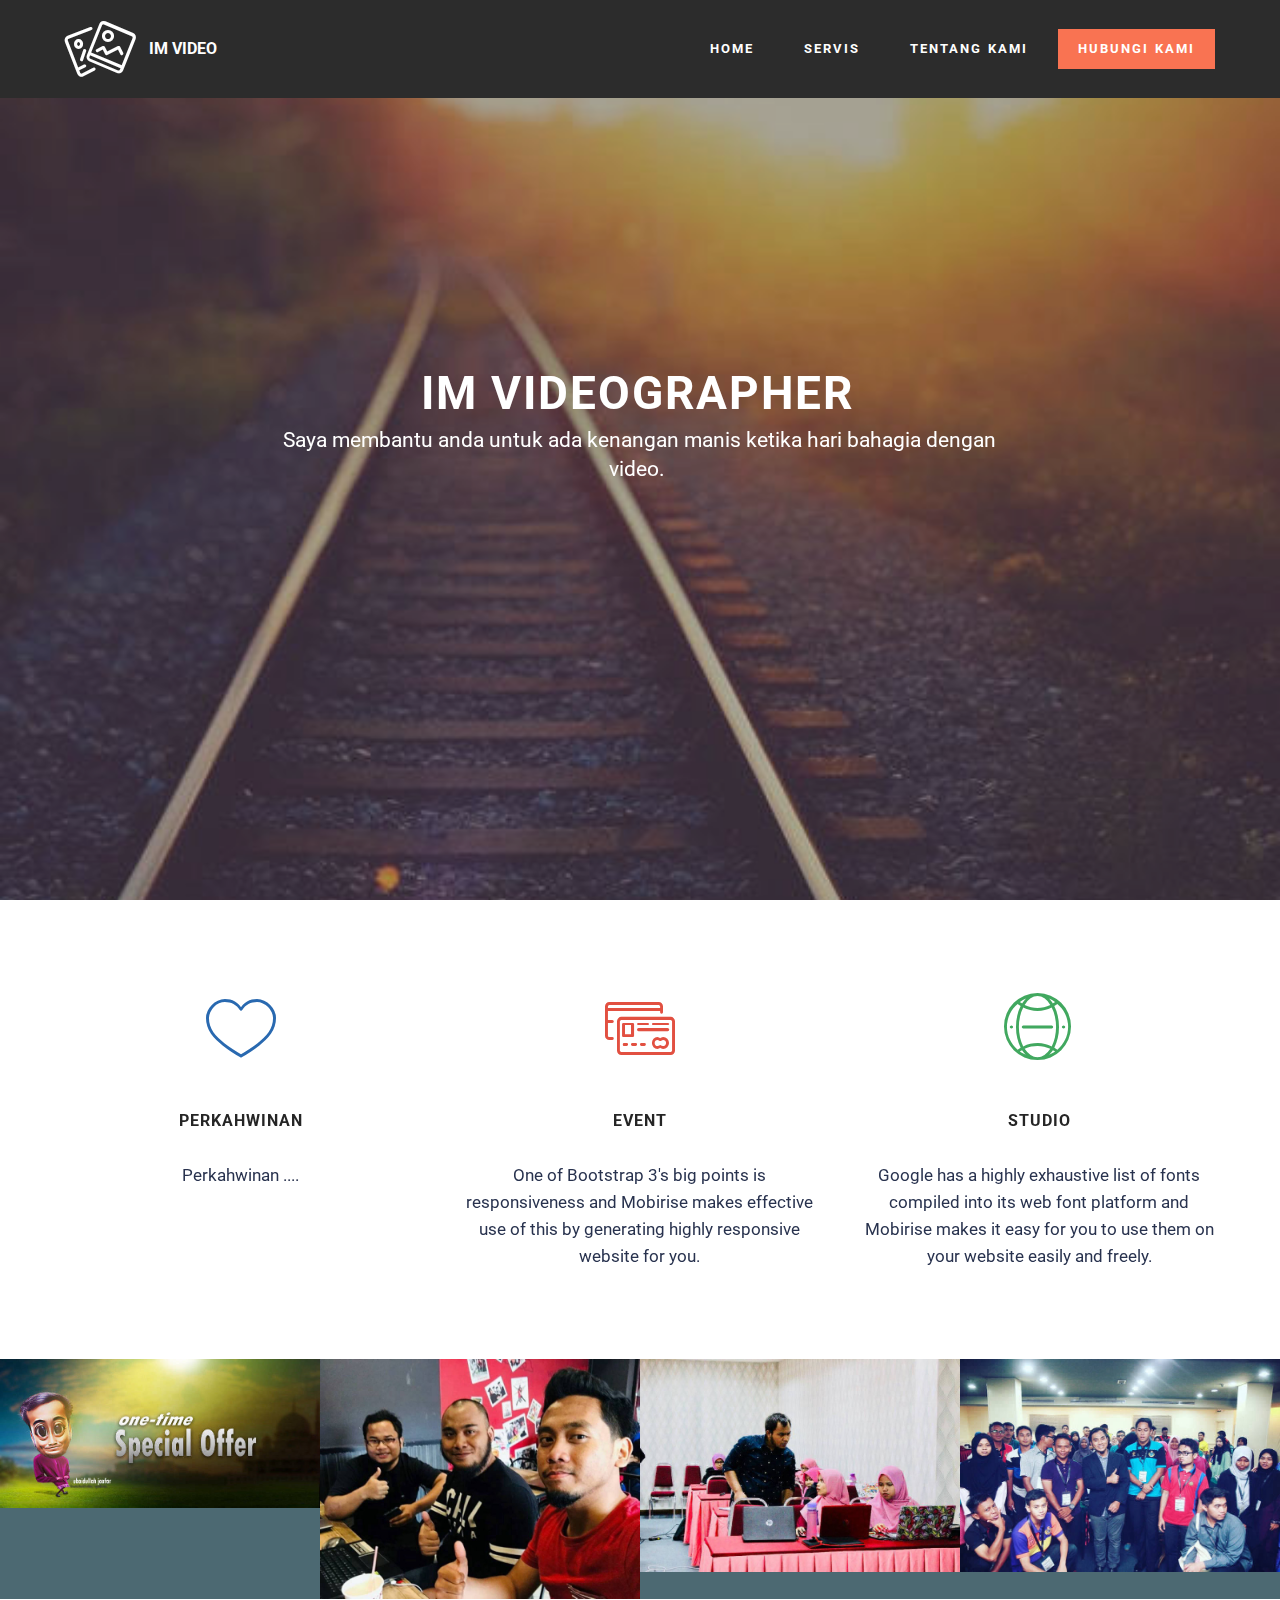
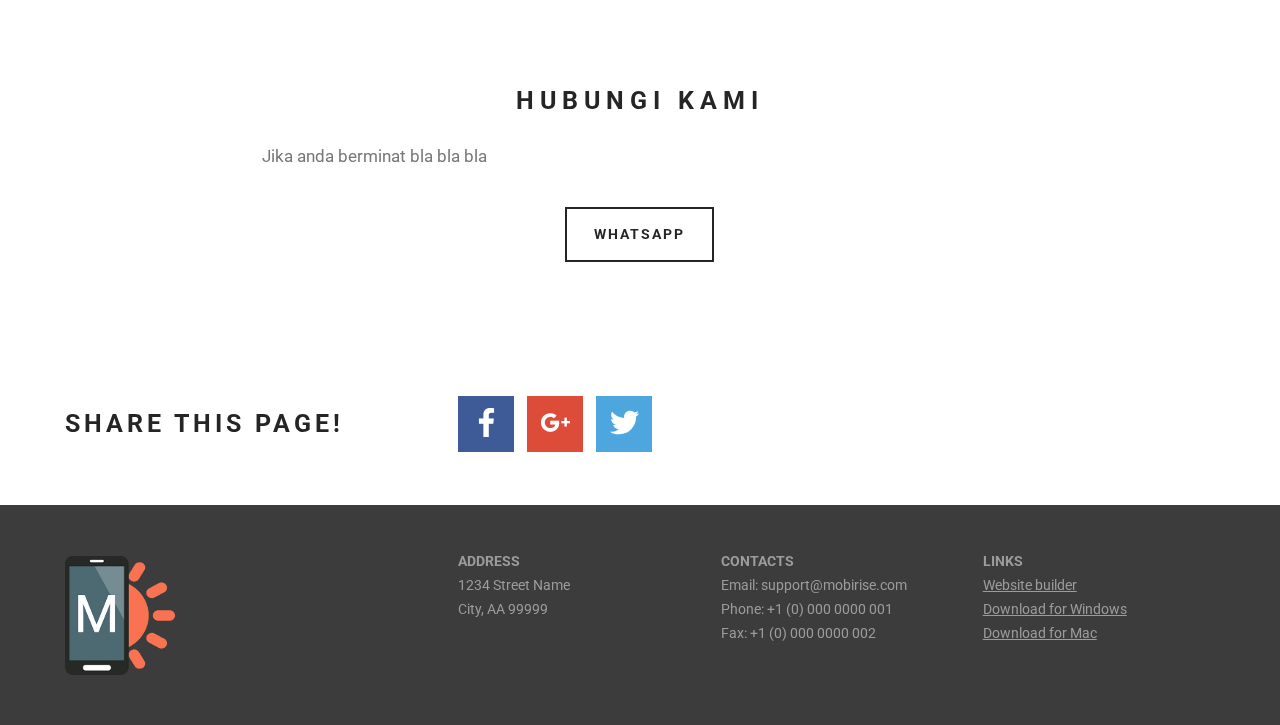
<file: index.html>
<!DOCTYPE html>
<html >
<head>
  <!-- Site made with Mobirise Website Builder v4.7.2, https://mobirise.com -->
  <meta charset="UTF-8">
  <meta http-equiv="X-UA-Compatible" content="IE=edge">
  <meta name="generator" content="Mobirise v4.7.2, mobirise.com">
  <meta name="viewport" content="width=device-width, initial-scale=1, minimum-scale=1">
  <link rel="shortcut icon" href="assets/images/mbr-favicon.png" type="image/x-icon">
  <meta name="description" content="">
  <title>Home</title>
  <link rel="stylesheet" href="assets/web/assets/mobirise-icons/mobirise-icons.css">
  <link rel="stylesheet" href="https://fonts.googleapis.com/css?family=Roboto:700,400&subset=cyrillic,latin,greek,vietnamese">
  <link rel="stylesheet" href="assets/bootstrap/css/bootstrap.min.css">
  <link rel="stylesheet" href="assets/animate.css/animate.min.css">
  <link rel="stylesheet" href="assets/socicon/css/socicon.min.css">
  <link rel="stylesheet" href="assets/mobirise/css/style.css">
  <link rel="stylesheet" href="assets/mobirise-slider/style.css">
  <link rel="stylesheet" href="assets/mobirise-gallery/style.css">
  <link rel="stylesheet" href="assets/mobirise/css/mbr-additional.css" type="text/css">
  
  
  
</head>
<body>
  <section class="mbr-navbar mbr-navbar--freeze mbr-navbar--absolute mbr-navbar--sticky mbr-navbar--auto-collapse" id="ext_menu-0" data-rv-view="0">
    <div class="mbr-navbar__section mbr-section">
        <div class="mbr-section__container container">
            <div class="mbr-navbar__container">
                <div class="mbr-navbar__column mbr-navbar__column--s mbr-navbar__brand">
                    <span class="mbr-navbar__brand-link mbr-brand mbr-brand--inline">
                        <span class="mbr-brand__logo"><a href="index.html" class="mbri-image-gallery mbr-iconfont mbr-iconfont-menu"></a></span>
                        <span class="mbr-brand__name"><a class="mbr-brand__name text-white" href="https://mobirise.com">IM VIDEO</a></span>
                    </span>
                </div>
                <div class="mbr-navbar__hamburger mbr-hamburger"><span class="mbr-hamburger__line"></span></div>
                <div class="mbr-navbar__column mbr-navbar__menu">
                    <nav class="mbr-navbar__menu-box mbr-navbar__menu-box--inline-right">
                        <div class="mbr-navbar__column">
                            <ul class="mbr-navbar__items mbr-navbar__items--right float-left mbr-buttons mbr-buttons--freeze mbr-buttons--right btn-decorator mbr-buttons--active"><li class="mbr-navbar__item"><a class="mbr-buttons__link btn text-white" href="index.html">HOME</a></li><li class="mbr-navbar__item"><a class="mbr-buttons__link btn text-white" href="servis.html">SERVIS</a></li><li class="mbr-navbar__item"><a class="mbr-buttons__link btn text-white" href="Tentangkami.html">TENTANG KAMI</a></li> </ul>                            
                            <ul class="mbr-navbar__items mbr-navbar__items--right mbr-buttons mbr-buttons--freeze mbr-buttons--right btn-inverse mbr-buttons--active"><li class="mbr-navbar__item"><a class="mbr-buttons__btn btn btn-danger" href="https://api.whatsapp.com/send?phone=60137643391&text=">HUBUNGI KAMI</a></li></ul>
                        </div>
                    </nav>
                </div>
            </div>
        </div>
    </div>
</section>

<section class="engine"><a href="https://mobirise.me/b">how to create a site</a></section><section class="mbr-box mbr-section mbr-section--relative mbr-section--fixed-size mbr-section--full-height mbr-section--bg-adapted mbr-parallax-background mbr-after-navbar" id="header4-1" data-rv-view="2" style="background-image: url(assets/images/mbr-608x1080.jpg);">
    <div class="mbr-box__magnet mbr-box__magnet--sm-padding mbr-box__magnet--center-center">
        <div class="mbr-overlay" style="opacity: 0.3; background-color: rgb(34, 34, 34);"></div>
        <div class="mbr-box__container mbr-section__container container">
            <div class="mbr-box mbr-box--stretched"><div class="mbr-box__magnet mbr-box__magnet--center-center">
                <div class="row"><div class=" col-sm-8 col-sm-offset-2">
                    <div class="mbr-hero animated fadeInUp">
                        <h1 class="mbr-hero__text">IM VIDEOGRAPHER</h1>
                        <p class="mbr-hero__subtext">Saya membantu anda untuk ada kenangan manis ketika hari bahagia dengan video.&nbsp;</p>
                    </div>
                    
                </div></div>
            </div></div>
        </div>
        
    </div>
</section>

<section class="mbr-section mbr-section--relative mbr-section--fixed-size" id="features1-2" data-rv-view="5" style="background-color: rgb(255, 255, 255);">
    
    
    <div class="mbr-section__container container mbr-section__container--std-top-padding" style="padding-top: 93px;">
        <div class="mbr-section__row row">
            <div class="mbr-section__col col-xs-12 col-sm-4">
                <div class="mbr-section__container mbr-section__container--center mbr-section__container--middle">
                    <figure class="mbr-figure"><span class="mbri-hearth mbr-iconfont mbr-iconfont-features1" style="font-size: 70px; color: rgb(41, 105, 176);"></span></figure>
                </div>
                <div class="mbr-section__container mbr-section__container--middle">
                    <div class="mbr-header mbr-header--reduce mbr-header--center mbr-header--wysiwyg">
                        <h3 class="mbr-header__text">PERKAHWINAN</h3>
                    </div>
                </div>
                <div class="mbr-section__container mbr-section__container--last" style="padding-bottom: 93px;">
                    <div class="mbr-article mbr-article--wysiwyg">
                        <p>Perkahwinan ....</p>
                    </div>
                </div>
                
            </div>
            <div class="mbr-section__col col-xs-12 col-sm-4">
                <div class="mbr-section__container mbr-section__container--center mbr-section__container--middle">
                    <figure class="mbr-figure"><span class="mbri-credit-card mbr-iconfont mbr-iconfont-features1" style="font-size: 70px; color: rgb(226, 80, 65);"></span></figure>
                </div>
                <div class="mbr-section__container mbr-section__container--middle">
                    <div class="mbr-header mbr-header--reduce mbr-header--center mbr-header--wysiwyg">
                        <h3 class="mbr-header__text">EVENT</h3>
                    </div>
                </div>
                <div class="mbr-section__container mbr-section__container--last" style="padding-bottom: 93px;">
                    <div class="mbr-article mbr-article--wysiwyg">
                        <p>One of Bootstrap 3's big points is responsiveness and Mobirise makes effective use of this by generating highly responsive website for you.</p>
                    </div>
                </div>
                
            </div>
            
            <div class="mbr-section__col col-xs-12 col-sm-4">
                <div class="mbr-section__container mbr-section__container--center mbr-section__container--middle">
                    <figure class="mbr-figure"><span class="mbri-globe-2 mbr-iconfont mbr-iconfont-features1" style="font-size: 70px; color: rgb(65, 168, 95);"></span></figure>
                </div>
                <div class="mbr-section__container mbr-section__container--middle">
                    <div class="mbr-header mbr-header--reduce mbr-header--center mbr-header--wysiwyg">
                        <h3 class="mbr-header__text">STUDIO</h3>
                    </div>
                </div>
                <div class="mbr-section__container mbr-section__container--last" style="padding-bottom: 93px;">
                    <div class="mbr-article mbr-article--wysiwyg">
                        <p>Google has a highly exhaustive list of fonts compiled into its web font platform and Mobirise makes it easy for you to use them on your website easily and freely.</p>
                    </div>
                </div>
                
            </div>
            
            
            
            
            
        </div>
    </div>
</section>

<section class="mbr-gallery mbr-section mbr-section--no-padding" id="gallery1-3" data-rv-view="8" style="background-color: rgb(76, 105, 114);">
    <!-- Gallery -->
    <div class=" mbr-gallery-layout-default">
        <div>
            <div class="row mbr-gallery-row no-gutter">

                <div class="col-lg-3 col-md-4 col-sm-6 col-xs-12 mbr-gallery-item">

                     

                    <a href="#lb-gallery1-3" data-slide-to="0" data-toggle="modal">
                        <img src="assets/images/4-mastercollectiongold-1502342551-799x372-799x372.jpg" alt="">
                        <span class="icon glyphicon glyphicon-zoom-in"></span>
                    </a>
                </div><div class="col-lg-3 col-md-4 col-sm-6 col-xs-12 mbr-gallery-item">

                     

                    <a href="#lb-gallery1-3" data-slide-to="1" data-toggle="modal">
                        <img src="assets/images/26112385-1536754246380187-4766100191947734934-n-960x720-800x600.jpg" alt="">
                        <span class="icon glyphicon glyphicon-zoom-in"></span>
                    </a>
                </div><div class="col-lg-3 col-md-4 col-sm-6 col-xs-12 mbr-gallery-item">

                     

                    <a href="#lb-gallery1-3" data-slide-to="2" data-toggle="modal">
                        <img src="assets/images/30715054-1624017107633632-7643518969823270002-n-960x640-800x533.jpg" alt="">
                        <span class="icon glyphicon glyphicon-zoom-in"></span>
                    </a>
                </div><div class="col-lg-3 col-md-4 col-sm-6 col-xs-12 mbr-gallery-item">

                     

                    <a href="#lb-gallery1-3" data-slide-to="3" data-toggle="modal">
                        <img src="assets/images/82b1b-13096309-10206190584429766-7923531878090609202-n-736x491-736x491.jpg" alt="">
                        <span class="icon glyphicon glyphicon-zoom-in"></span>
                    </a>
                </div>
            </div>
        </div>
        <div class="clearfix"></div>
    </div>

    <!-- Lightbox -->
    <div data-app-prevent-settings="" class="mbr-slider modal fade carousel slide" tabindex="-1" data-keyboard="true" data-interval="false" id="lb-gallery1-3">
        <div class="modal-dialog">
            <div class="modal-content">
                <div class="modal-body">
                    <ol class="carousel-indicators">
                        <li data-app-prevent-settings="" data-target="#lb-gallery1-3" data-slide-to="0"></li><li data-app-prevent-settings="" data-target="#lb-gallery1-3" data-slide-to="1"></li><li data-app-prevent-settings="" data-target="#lb-gallery1-3" data-slide-to="2"></li><li data-app-prevent-settings="" data-target="#lb-gallery1-3" class=" active" data-slide-to="3"></li>
                    </ol>
                    <div class="carousel-inner">
                        <div class="item">
                            <img src="assets/images/4-mastercollectiongold-1502342551-799x372.jpg" alt="">
                        </div><div class="item">
                            <img src="assets/images/26112385-1536754246380187-4766100191947734934-n-960x720.jpg" alt="">
                        </div><div class="item">
                            <img src="assets/images/30715054-1624017107633632-7643518969823270002-n-960x640.jpg" alt="">
                        </div><div class="item active">
                            <img src="assets/images/82b1b-13096309-10206190584429766-7923531878090609202-n-736x491.jpg" alt="">
                        </div>
                    </div>
                    <a class="left carousel-control" role="button" data-slide="prev" href="#lb-gallery1-3">
                        <span class="glyphicon glyphicon-menu-left" aria-hidden="true"></span>
                        <span class="sr-only">Previous</span>
                    </a>
                    <a class="right carousel-control" role="button" data-slide="next" href="#lb-gallery1-3">
                        <span class="glyphicon glyphicon-menu-right" aria-hidden="true"></span>
                        <span class="sr-only">Next</span>
                    </a>

                    <a class="close" href="#" role="button" data-dismiss="modal">
                        <span class="glyphicon glyphicon-remove" aria-hidden="true"></span>
                        <span class="sr-only">Close</span>
                    </a>
                </div>
            </div>
        </div>
    </div>
</section>

<section class="mbr-section mbr-section--relative mbr-section--fixed-size" id="msg-box3-4" data-rv-view="43" style="background-color: rgb(255, 255, 255);">
    
    <div class="mbr-section__container container mbr-section__container--first" style="padding-top: 93px;">
        <div class="mbr-header mbr-header--wysiwyg row">
            <div class="col-sm-8 col-sm-offset-2">
                <h3 class="mbr-header__text">HUBUNGI KAMI</h3>
                
            </div>
        </div>
    </div>
    <div class="mbr-section__container container mbr-section__container--middle">
        <div class="row">
            <div class="mbr-article mbr-article--wysiwyg col-sm-8 col-sm-offset-2"><p>Jika anda berminat bla bla bla</p></div>
        </div>
    </div>
    <div class="mbr-section__container container mbr-section__container--last" style="padding-bottom: 93px;">
        <div class="row">
            <div class="col-sm-8 col-sm-offset-2">
                <div class="mbr-buttons mbr-buttons--center"><a class="mbr-buttons__btn btn btn-lg btn-default" href="https://api.whatsapp.com/send?phone=60137643391&text=" target="_blank">WHATSAPP</a></div>
            </div>
        </div>
    </div>
</section>

<section class="mbr-section mbr-section--relative mbr-section--fixed-size" id="social-buttons1-5" data-rv-view="46" style="background-color: rgb(255, 255, 255);">
    

    <div class="mbr-section__container container">
        <div class="mbr-header mbr-header--inline row" style="padding-top: 40.8px; padding-bottom: 40.8px;">
            <div class="col-sm-4">
                <h3 class="mbr-header__text">SHARE THIS PAGE!</h3>
            </div>
            <div class="mbr-social-icons col-sm-8">
                <div class="mbr-social-likes social-likes_style-1" data-counters="true">
                    <div class="mbr-social-icons__icon social-likes__icon facebook socicon-bg-facebook" title="Share link on Facebook">
                        <i class="socicon socicon-facebook"></i>
                        
                    </div>
                    <div class="mbr-social-icons__icon social-likes__icon plusone socicon-bg-googleplus" title="Share link on Google+">
                        <i class="socicon socicon-googleplus"></i>
                        
                    </div>
                    <div class="mbr-social-icons__icon social-likes__icon twitter socicon-bg-twitter" title="Share link on Twitter">
                        <i class="socicon socicon-twitter"></i>
                    </div>
                </div>
            </div>
        </div>
    </div>
</section>

<section class="mbr-section mbr-section--relative mbr-section--fixed-size" id="contacts1-6" data-rv-view="48" style="background-color: rgb(60, 60, 60);">
    
    <div class="mbr-section__container container">
        <div class="mbr-contacts mbr-contacts--wysiwyg row" style="padding-top: 45px; padding-bottom: 45px;">
            <div class="col-sm-4">
                <div><img src="assets/images/footer-logo.png" class="mbr-contacts__img mbr-contacts__img--left"></div>
            </div>
            <div class="col-sm-8">
                <div class="row">
                    <div class="col-sm-4">
                        <p class="mbr-contacts__text"><strong>ADDRESS</strong><br>
1234 Street Name<br>
City, AA 99999</p>
                    </div>
                    <div class="col-sm-4">
                        <p class="mbr-contacts__text"><strong>CONTACTS</strong><br>
Email: support@mobirise.com<br>
Phone: +1 (0) 000 0000 001<br>
Fax: +1 (0) 000 0000 002</p>
                    </div>
                    <div class="col-sm-4"><p class="mbr-contacts__text"><strong>LINKS</strong></p><ul class="mbr-contacts__list"><li><a class="mbr-contacts__link text-gray" href="https://mobirise.com/">Website builder</a></li><li><a class="mbr-contacts__link text-gray" href="https://mobirise.com/mobirise-free-win.zip">Download for Windows</a></li><li><a class="mbr-contacts__link text-gray" href="https://mobirise.com/mobirise-free-mac.zip">Download for Mac</a></li></ul></div>
                </div>
            </div>
        </div>
    </div>
</section>


  <script src="assets/web/assets/jquery/jquery.min.js"></script>
  <script src="assets/bootstrap/js/bootstrap.min.js"></script>
  <script src="assets/masonry/masonry.pkgd.min.js"></script>
  <script src="assets/imagesloaded/imagesloaded.pkgd.min.js"></script>
  <script src="assets/jarallax/jarallax.js"></script>
  <script src="assets/smooth-scroll/smooth-scroll.js"></script>
  <script src="assets/social-likes/social-likes.js"></script>
  <script src="assets/bootstrap-carousel-swipe/bootstrap-carousel-swipe.js"></script>
  <script src="assets/mobirise/js/script.js"></script>
  <script src="assets/mobirise-gallery/script.js"></script>
  
  
</body>
</html>
</file>
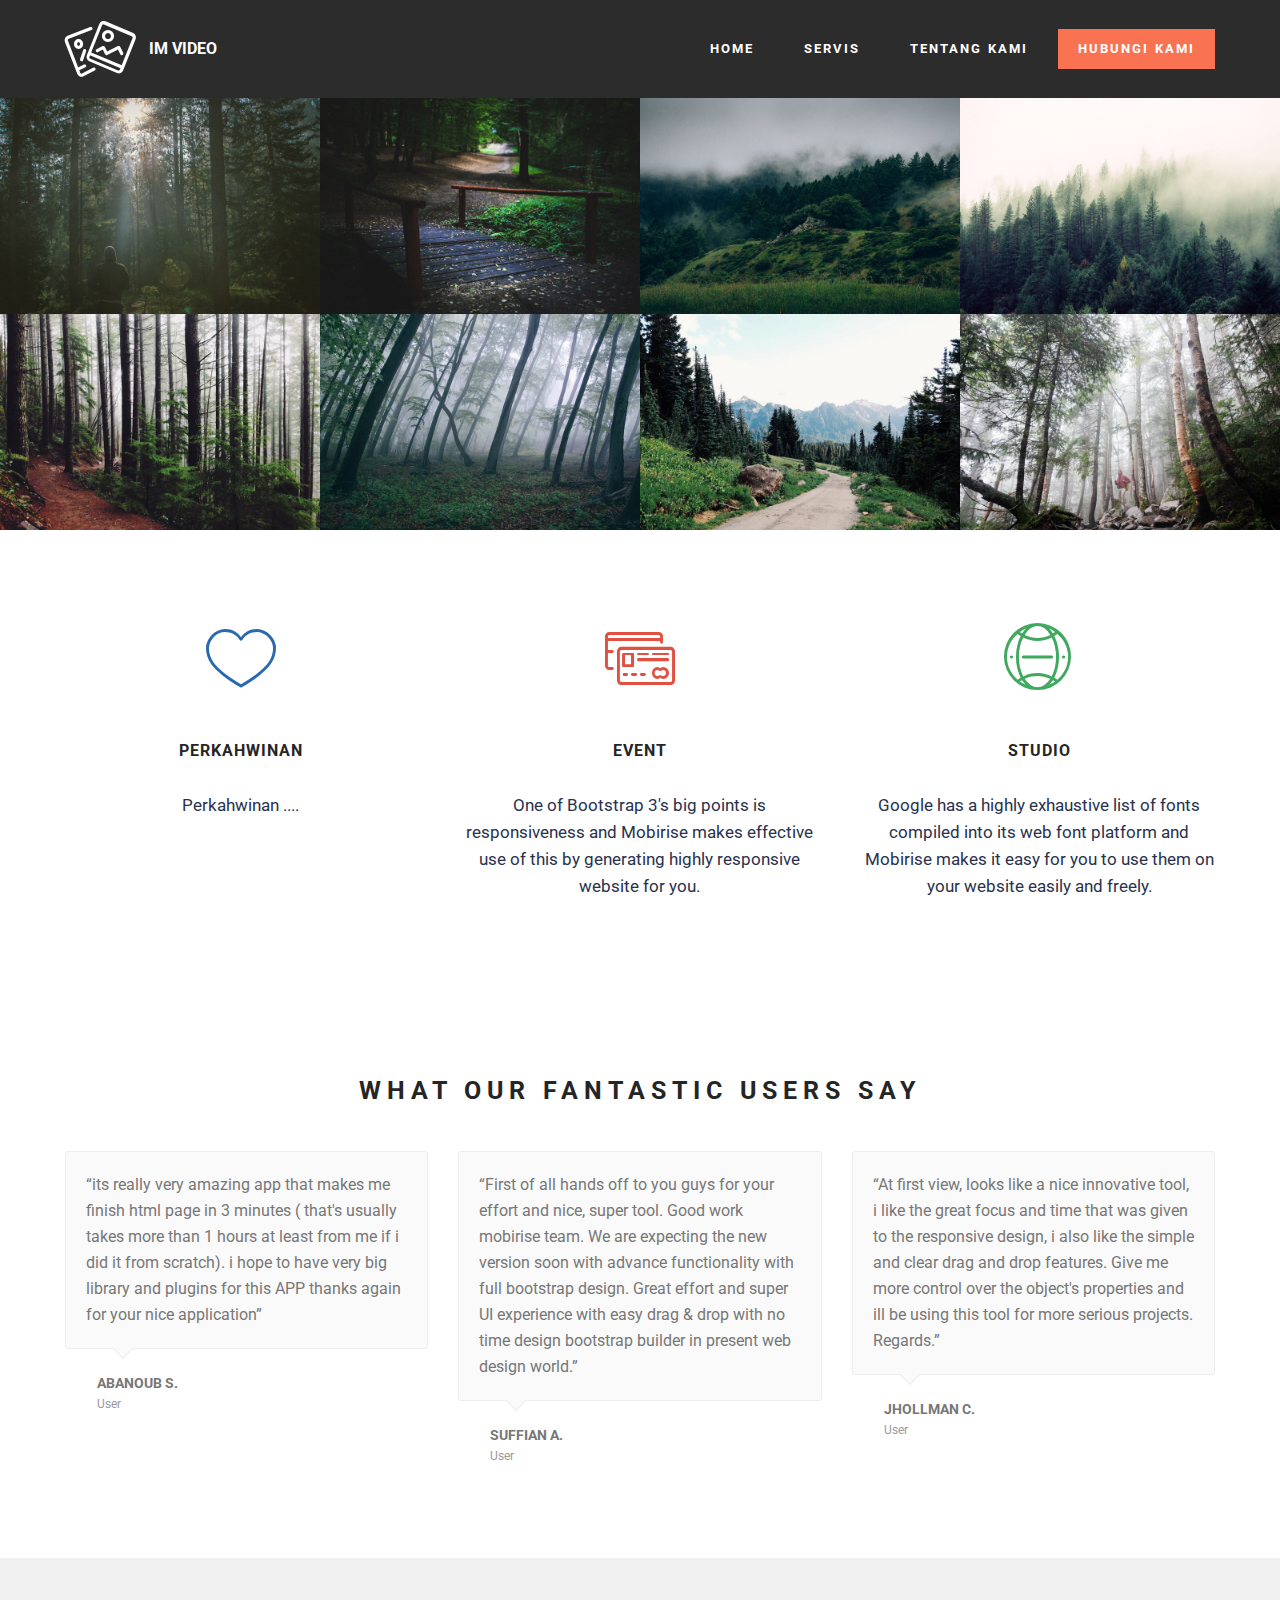
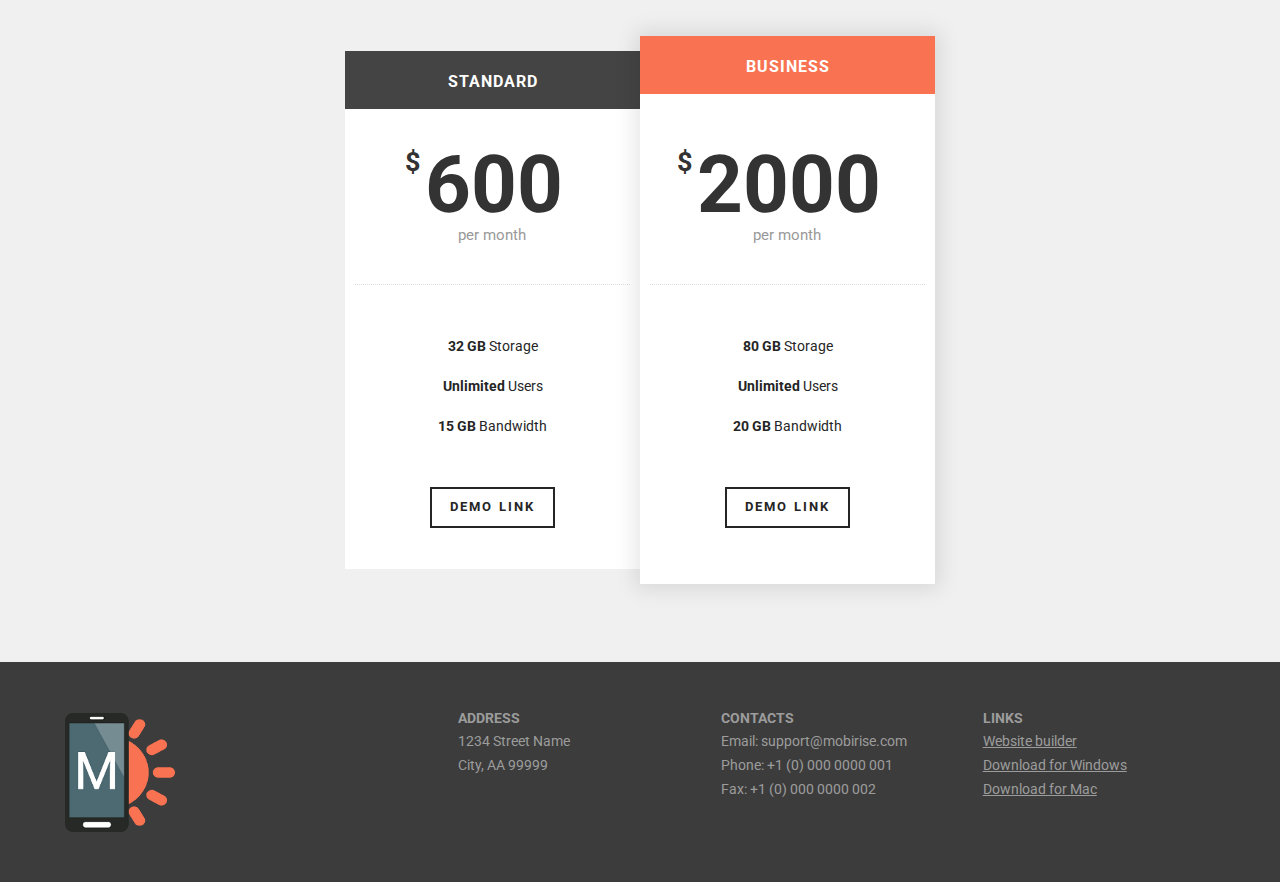
<file: servis.html>
<!DOCTYPE html>
<html >
<head>
  <!-- Site made with Mobirise Website Builder v4.7.2, https://mobirise.com -->
  <meta charset="UTF-8">
  <meta http-equiv="X-UA-Compatible" content="IE=edge">
  <meta name="generator" content="Mobirise v4.7.2, mobirise.com">
  <meta name="viewport" content="width=device-width, initial-scale=1, minimum-scale=1">
  <link rel="shortcut icon" href="assets/images/mbr-favicon.png" type="image/x-icon">
  <meta name="description" content="Servis kami bla bla bla">
  <title>Servis</title>
  <link rel="stylesheet" href="https://fonts.googleapis.com/css?family=Roboto:700,400&subset=cyrillic,latin,greek,vietnamese">
  <link rel="stylesheet" href="assets/web/assets/mobirise-icons/mobirise-icons.css">
  <link rel="stylesheet" href="assets/bootstrap/css/bootstrap.min.css">
  <link rel="stylesheet" href="assets/mobirise/css/style.css">
  <link rel="stylesheet" href="assets/mobirise-gallery/style.css">
  <link rel="stylesheet" href="assets/mobirise-slider/style.css">
  <link rel="stylesheet" href="assets/mobirise/css/mbr-additional.css" type="text/css">
  
  
  
</head>
<body>
  <section class="mbr-navbar mbr-navbar--freeze mbr-navbar--absolute mbr-navbar--sticky mbr-navbar--auto-collapse" id="ext_menu-7" data-rv-view="50">
    <div class="mbr-navbar__section mbr-section">
        <div class="mbr-section__container container">
            <div class="mbr-navbar__container">
                <div class="mbr-navbar__column mbr-navbar__column--s mbr-navbar__brand">
                    <span class="mbr-navbar__brand-link mbr-brand mbr-brand--inline">
                        <span class="mbr-brand__logo"><a href="index.html" class="mbri-image-gallery mbr-iconfont mbr-iconfont-menu"></a></span>
                        <span class="mbr-brand__name"><a class="mbr-brand__name text-white" href="https://mobirise.com">IM VIDEO</a></span>
                    </span>
                </div>
                <div class="mbr-navbar__hamburger mbr-hamburger"><span class="mbr-hamburger__line"></span></div>
                <div class="mbr-navbar__column mbr-navbar__menu">
                    <nav class="mbr-navbar__menu-box mbr-navbar__menu-box--inline-right">
                        <div class="mbr-navbar__column">
                            <ul class="mbr-navbar__items mbr-navbar__items--right float-left mbr-buttons mbr-buttons--freeze mbr-buttons--right btn-decorator mbr-buttons--active"><li class="mbr-navbar__item"><a class="mbr-buttons__link btn text-white" href="index.html">HOME</a></li><li class="mbr-navbar__item"><a class="mbr-buttons__link btn text-white" href="servis.html">SERVIS</a></li><li class="mbr-navbar__item"><a class="mbr-buttons__link btn text-white" href="Tentangkami.html">TENTANG KAMI</a></li> </ul>                            
                            <ul class="mbr-navbar__items mbr-navbar__items--right mbr-buttons mbr-buttons--freeze mbr-buttons--right btn-inverse mbr-buttons--active"><li class="mbr-navbar__item"><a class="mbr-buttons__btn btn btn-danger" href="https://api.whatsapp.com/send?phone=60137643391&text=">HUBUNGI KAMI</a></li></ul>
                        </div>
                    </nav>
                </div>
            </div>
        </div>
    </div>
</section>

<section class="engine"><a href="https://mobirise.me/k">develop free website</a></section><section class="mbr-gallery mbr-section mbr-section--no-padding mbr-after-navbar" id="gallery1-a" data-rv-view="67" style="background-color: rgb(76, 105, 114);">
    <!-- Gallery -->
    <div class=" mbr-gallery-layout-default">
        <div>
            <div class="row mbr-gallery-row no-gutter">

                <div class="col-lg-3 col-md-4 col-sm-6 col-xs-12 mbr-gallery-item">

                     

                    <a href="#lb-gallery1-a" data-slide-to="0" data-toggle="modal">
                        <img src="assets/images/slide1-small.jpg" alt="">
                        <span class="icon glyphicon glyphicon-zoom-in"></span>
                    </a>
                </div><div class="col-lg-3 col-md-4 col-sm-6 col-xs-12 mbr-gallery-item">

                     

                    <a href="#lb-gallery1-a" data-slide-to="1" data-toggle="modal">
                        <img src="assets/images/slide2-small.jpg" alt="">
                        <span class="icon glyphicon glyphicon-zoom-in"></span>
                    </a>
                </div><div class="col-lg-3 col-md-4 col-sm-6 col-xs-12 mbr-gallery-item">

                     

                    <a href="#lb-gallery1-a" data-slide-to="2" data-toggle="modal">
                        <img src="assets/images/slide3-small.jpg" alt="">
                        <span class="icon glyphicon glyphicon-zoom-in"></span>
                    </a>
                </div><div class="col-lg-3 col-md-4 col-sm-6 col-xs-12 mbr-gallery-item">

                     

                    <a href="#lb-gallery1-a" data-slide-to="3" data-toggle="modal">
                        <img src="assets/images/slide4-small.jpg" alt="">
                        <span class="icon glyphicon glyphicon-zoom-in"></span>
                    </a>
                </div><div class="col-lg-3 col-md-4 col-sm-6 col-xs-12 mbr-gallery-item">

                     

                    <a href="#lb-gallery1-a" data-slide-to="4" data-toggle="modal">
                        <img src="assets/images/slide5-small.jpg" alt="">
                        <span class="icon glyphicon glyphicon-zoom-in"></span>
                    </a>
                </div><div class="col-lg-3 col-md-4 col-sm-6 col-xs-12 mbr-gallery-item">

                     

                    <a href="#lb-gallery1-a" data-slide-to="5" data-toggle="modal">
                        <img src="assets/images/slide6-small.jpg" alt="">
                        <span class="icon glyphicon glyphicon-zoom-in"></span>
                    </a>
                </div><div class="col-lg-3 col-md-4 col-sm-6 col-xs-12 mbr-gallery-item">

                     

                    <a href="#lb-gallery1-a" data-slide-to="6" data-toggle="modal">
                        <img src="assets/images/slide7-small.jpg" alt="">
                        <span class="icon glyphicon glyphicon-zoom-in"></span>
                    </a>
                </div><div class="col-lg-3 col-md-4 col-sm-6 col-xs-12 mbr-gallery-item">

                     

                    <a href="#lb-gallery1-a" data-slide-to="7" data-toggle="modal">
                        <img src="assets/images/slide8-small.jpg" alt="">
                        <span class="icon glyphicon glyphicon-zoom-in"></span>
                    </a>
                </div>
            </div>
        </div>
        <div class="clearfix"></div>
    </div>

    <!-- Lightbox -->
    <div data-app-prevent-settings="" class="mbr-slider modal fade carousel slide" tabindex="-1" data-keyboard="true" data-interval="false" id="lb-gallery1-a">
        <div class="modal-dialog">
            <div class="modal-content">
                <div class="modal-body">
                    <ol class="carousel-indicators">
                        <li data-app-prevent-settings="" data-target="#lb-gallery1-a" class=" active" data-slide-to="0"></li><li data-app-prevent-settings="" data-target="#lb-gallery1-a" data-slide-to="1"></li><li data-app-prevent-settings="" data-target="#lb-gallery1-a" data-slide-to="2"></li><li data-app-prevent-settings="" data-target="#lb-gallery1-a" data-slide-to="3"></li><li data-app-prevent-settings="" data-target="#lb-gallery1-a" data-slide-to="4"></li><li data-app-prevent-settings="" data-target="#lb-gallery1-a" data-slide-to="5"></li><li data-app-prevent-settings="" data-target="#lb-gallery1-a" data-slide-to="6"></li><li data-app-prevent-settings="" data-target="#lb-gallery1-a" data-slide-to="7"></li>
                    </ol>
                    <div class="carousel-inner">
                        <div class="item active">
                            <img src="assets/images/slide1.jpg" alt="">
                        </div><div class="item">
                            <img src="assets/images/slide2.jpg" alt="">
                        </div><div class="item">
                            <img src="assets/images/slide3.jpg" alt="">
                        </div><div class="item">
                            <img src="assets/images/slide4.jpg" alt="">
                        </div><div class="item">
                            <img src="assets/images/slide5.jpg" alt="">
                        </div><div class="item">
                            <img src="assets/images/slide6.jpg" alt="">
                        </div><div class="item">
                            <img src="assets/images/slide7.jpg" alt="">
                        </div><div class="item">
                            <img src="assets/images/slide8.jpg" alt="">
                        </div>
                    </div>
                    <a class="left carousel-control" role="button" data-slide="prev" href="#lb-gallery1-a">
                        <span class="glyphicon glyphicon-menu-left" aria-hidden="true"></span>
                        <span class="sr-only">Previous</span>
                    </a>
                    <a class="right carousel-control" role="button" data-slide="next" href="#lb-gallery1-a">
                        <span class="glyphicon glyphicon-menu-right" aria-hidden="true"></span>
                        <span class="sr-only">Next</span>
                    </a>

                    <a class="close" href="#" role="button" data-dismiss="modal">
                        <span class="glyphicon glyphicon-remove" aria-hidden="true"></span>
                        <span class="sr-only">Close</span>
                    </a>
                </div>
            </div>
        </div>
    </div>
</section>

<section class="mbr-section mbr-section--relative mbr-section--fixed-size" id="features1-9" data-rv-view="64" style="background-color: rgb(255, 255, 255);">
    
    
    <div class="mbr-section__container container mbr-section__container--std-top-padding" style="padding-top: 93px;">
        <div class="mbr-section__row row">
            <div class="mbr-section__col col-xs-12 col-sm-4">
                <div class="mbr-section__container mbr-section__container--center mbr-section__container--middle">
                    <figure class="mbr-figure"><span class="mbri-hearth mbr-iconfont mbr-iconfont-features1" style="font-size: 70px; color: rgb(41, 105, 176);"></span></figure>
                </div>
                <div class="mbr-section__container mbr-section__container--middle">
                    <div class="mbr-header mbr-header--reduce mbr-header--center mbr-header--wysiwyg">
                        <h3 class="mbr-header__text">PERKAHWINAN</h3>
                    </div>
                </div>
                <div class="mbr-section__container mbr-section__container--last" style="padding-bottom: 93px;">
                    <div class="mbr-article mbr-article--wysiwyg">
                        <p>Perkahwinan ....</p>
                    </div>
                </div>
                
            </div>
            <div class="mbr-section__col col-xs-12 col-sm-4">
                <div class="mbr-section__container mbr-section__container--center mbr-section__container--middle">
                    <figure class="mbr-figure"><span class="mbri-credit-card mbr-iconfont mbr-iconfont-features1" style="font-size: 70px; color: rgb(226, 80, 65);"></span></figure>
                </div>
                <div class="mbr-section__container mbr-section__container--middle">
                    <div class="mbr-header mbr-header--reduce mbr-header--center mbr-header--wysiwyg">
                        <h3 class="mbr-header__text">EVENT</h3>
                    </div>
                </div>
                <div class="mbr-section__container mbr-section__container--last" style="padding-bottom: 93px;">
                    <div class="mbr-article mbr-article--wysiwyg">
                        <p>One of Bootstrap 3's big points is responsiveness and Mobirise makes effective use of this by generating highly responsive website for you.</p>
                    </div>
                </div>
                
            </div>
            
            <div class="mbr-section__col col-xs-12 col-sm-4">
                <div class="mbr-section__container mbr-section__container--center mbr-section__container--middle">
                    <figure class="mbr-figure"><span class="mbri-globe-2 mbr-iconfont mbr-iconfont-features1" style="font-size: 70px; color: rgb(65, 168, 95);"></span></figure>
                </div>
                <div class="mbr-section__container mbr-section__container--middle">
                    <div class="mbr-header mbr-header--reduce mbr-header--center mbr-header--wysiwyg">
                        <h3 class="mbr-header__text">STUDIO</h3>
                    </div>
                </div>
                <div class="mbr-section__container mbr-section__container--last" style="padding-bottom: 93px;">
                    <div class="mbr-article mbr-article--wysiwyg">
                        <p>Google has a highly exhaustive list of fonts compiled into its web font platform and Mobirise makes it easy for you to use them on your website easily and freely.</p>
                    </div>
                </div>
                
            </div>
            
            
            
            
            
        </div>
    </div>
</section>

<section class="mbr-section mbr-section--relative mbr-section--fixed-size" id="testimonials1-b" data-rv-view="102" style="background-color: rgb(255, 255, 255);">
    <div>
        
        <div class="mbr-section__container mbr-section__container--std-padding container" style="padding-top: 93px; padding-bottom: 93px;">
            <div class="row">
                <div class="col-sm-12">
                    <h2 class="mbr-section__header">WHAT OUR FANTASTIC USERS SAY</h2>
                    <ul class="mbr-reviews mbr-reviews--wysiwyg row">
                        <li class="mbr-reviews__item col-xs-12 col-sm-6 col-md-4">
                            <div class="mbr-reviews__text"><p class="mbr-reviews__p">“its really very amazing app that makes me finish html page in 3 minutes ( that's usually takes more than 1 hours at least from me if i did it from scratch). i hope to have very big library and plugins for this APP thanks again for your nice application”</p></div>
                            <div class="mbr-reviews__author mbr-reviews__author--short">
                                <div class="mbr-reviews__author-name">ABANOUB S.</div>
                                <div class="mbr-reviews__author-bio">User</div>
                            </div>
                        </li><li class="mbr-reviews__item col-xs-12 col-sm-6 col-md-4">
                            <div class="mbr-reviews__text"><p class="mbr-reviews__p">“First of all hands off to you guys for your effort and nice, super tool. Good work mobirise team. We are expecting the new version soon with advance functionality with full bootstrap design. Great effort and super UI experience with easy drag &amp; drop with no time design bootstrap builder in present web design world.”</p></div>
                            <div class="mbr-reviews__author mbr-reviews__author--short">
                                <div class="mbr-reviews__author-name">SUFFIAN A.</div>
                                <div class="mbr-reviews__author-bio">User</div>
                            </div>
                        </li><li class="mbr-reviews__item col-xs-12 col-sm-6 col-md-4">
                            <div class="mbr-reviews__text"><p class="mbr-reviews__p">“At first view, looks like a nice innovative tool, i like the great focus and time that was given to the responsive design, i also like the simple and clear drag and drop features. Give me more control over the object's properties and ill be using this tool for more serious projects. Regards.”</p></div>
                            <div class="mbr-reviews__author mbr-reviews__author--short">
                                <div class="mbr-reviews__author-name">JHOLLMAN C.</div>
                                <div class="mbr-reviews__author-bio">User</div>
                            </div>
                        </li>
                    </ul>
                </div>
            </div>
        </div>
    </div>
</section>

<section class="mbr-section mbr-section--relative mbr-section--fixed-size" id="pricing-table1-c" data-rv-view="111" style="background-color: rgb(240, 240, 240);">
    
    <div class="mbr-section__container mbr-section__container--std-top-padding container" style="padding-top: 93px; margin-bottom: 0px;">
        <div class="row">
            <div class="mbr-plan col-xs-12 mbr-plan--first col-lg-3 col-md-4 col-sm-6 col-lg-offset-3 col-md-offset-2 col-sm-0">
                <div class="mbr-plan__box">
                    <div class="mbr-plan__header">
                        <div class="mbr-header mbr-header--reduce mbr-header--center mbr-header--wysiwyg">
                            <h3 class="mbr-header__text">STANDARD</h3>
                        </div>
                    </div>
                    <div class="mbr-plan__number">
                        <div class="mbr-number mbr-number--price">
                            <div class="mbr-number__num">
                                <div class="mbr-number__group">
                                    <sup class="mbr-number__left">$</sup><span class="mbr-number__value">600</span>
                                </div>
                            </div>
                            <div class="mbr-number__caption">per month</div>
                        </div>
                    </div>
                    <div class="mbr-plan__details"><ul><li><strong>32 GB</strong> Storage</li><li><strong>Unlimited</strong> Users</li><li><strong>15 GB</strong> Bandwidth</li></ul></div>
                    <div class="mbr-plan__buttons">
                        <div class="mbr-buttons mbr-buttons--center"><a href="https://mobirise.com" class="mbr-buttons__btn btn btn-wrap btn-xs-lg btn-default">DEMO LINK</a></div>
                    </div>
                </div>
            </div>
            <div class="mbr-plan col-xs-12 mbr-plan--danger mbr-plan--favorite mbr-plan--last col-lg-3 col-md-4 col-sm-6">
                <div class="mbr-plan__box">
                    <div class="mbr-plan__header">
                        <div class="mbr-header mbr-header--reduce mbr-header--center mbr-header--wysiwyg">
                            <h3 class="mbr-header__text">BUSINESS</h3>
                        </div>
                    </div>
                    <div class="mbr-plan__number">
                        <div class="mbr-number mbr-number--price">
                            <div class="mbr-number__num">
                                <div class="mbr-number__group">
                                    <sup class="mbr-number__left">$</sup><span class="mbr-number__value">2000</span>
                                </div>
                            </div>
                            <div class="mbr-number__caption">per month</div>
                        </div>
                    </div>
                    <div class="mbr-plan__details"><ul><li><strong>80 GB</strong> Storage</li><li><strong>Unlimited</strong> Users</li><li><strong>20 GB</strong> Bandwidth</li></ul></div>
                    <div class="mbr-plan__buttons">
                        <div class="mbr-buttons mbr-buttons--center"><a href="https://mobirise.com" class="mbr-buttons__btn btn btn-wrap btn-xs-lg btn-default">DEMO LINK</a></div>
                    </div>
                </div>
            </div>
            
            
            
        </div>
    </div>
</section>

<section class="mbr-section mbr-section--relative mbr-section--fixed-size" id="contacts1-8" data-rv-view="51" style="background-color: rgb(60, 60, 60);">
    
    <div class="mbr-section__container container">
        <div class="mbr-contacts mbr-contacts--wysiwyg row" style="padding-top: 45px; padding-bottom: 45px;">
            <div class="col-sm-4">
                <div><img src="assets/images/footer-logo.png" class="mbr-contacts__img mbr-contacts__img--left"></div>
            </div>
            <div class="col-sm-8">
                <div class="row">
                    <div class="col-sm-4">
                        <p class="mbr-contacts__text"><strong>ADDRESS</strong><br>
1234 Street Name<br>
City, AA 99999</p>
                    </div>
                    <div class="col-sm-4">
                        <p class="mbr-contacts__text"><strong>CONTACTS</strong><br>
Email: support@mobirise.com<br>
Phone: +1 (0) 000 0000 001<br>
Fax: +1 (0) 000 0000 002</p>
                    </div>
                    <div class="col-sm-4"><p class="mbr-contacts__text"><strong>LINKS</strong></p><ul class="mbr-contacts__list"><li><a class="mbr-contacts__link text-gray" href="https://mobirise.com/">Website builder</a></li><li><a class="mbr-contacts__link text-gray" href="https://mobirise.com/mobirise-free-win.zip">Download for Windows</a></li><li><a class="mbr-contacts__link text-gray" href="https://mobirise.com/mobirise-free-mac.zip">Download for Mac</a></li></ul></div>
                </div>
            </div>
        </div>
    </div>
</section>


  <script src="assets/web/assets/jquery/jquery.min.js"></script>
  <script src="assets/bootstrap/js/bootstrap.min.js"></script>
  <script src="assets/smooth-scroll/smooth-scroll.js"></script>
  <script src="assets/masonry/masonry.pkgd.min.js"></script>
  <script src="assets/imagesloaded/imagesloaded.pkgd.min.js"></script>
  <script src="assets/bootstrap-carousel-swipe/bootstrap-carousel-swipe.js"></script>
  <script src="assets/mobirise/js/script.js"></script>
  <script src="assets/mobirise-gallery/script.js"></script>
  
  
</body>
</html>
</file>
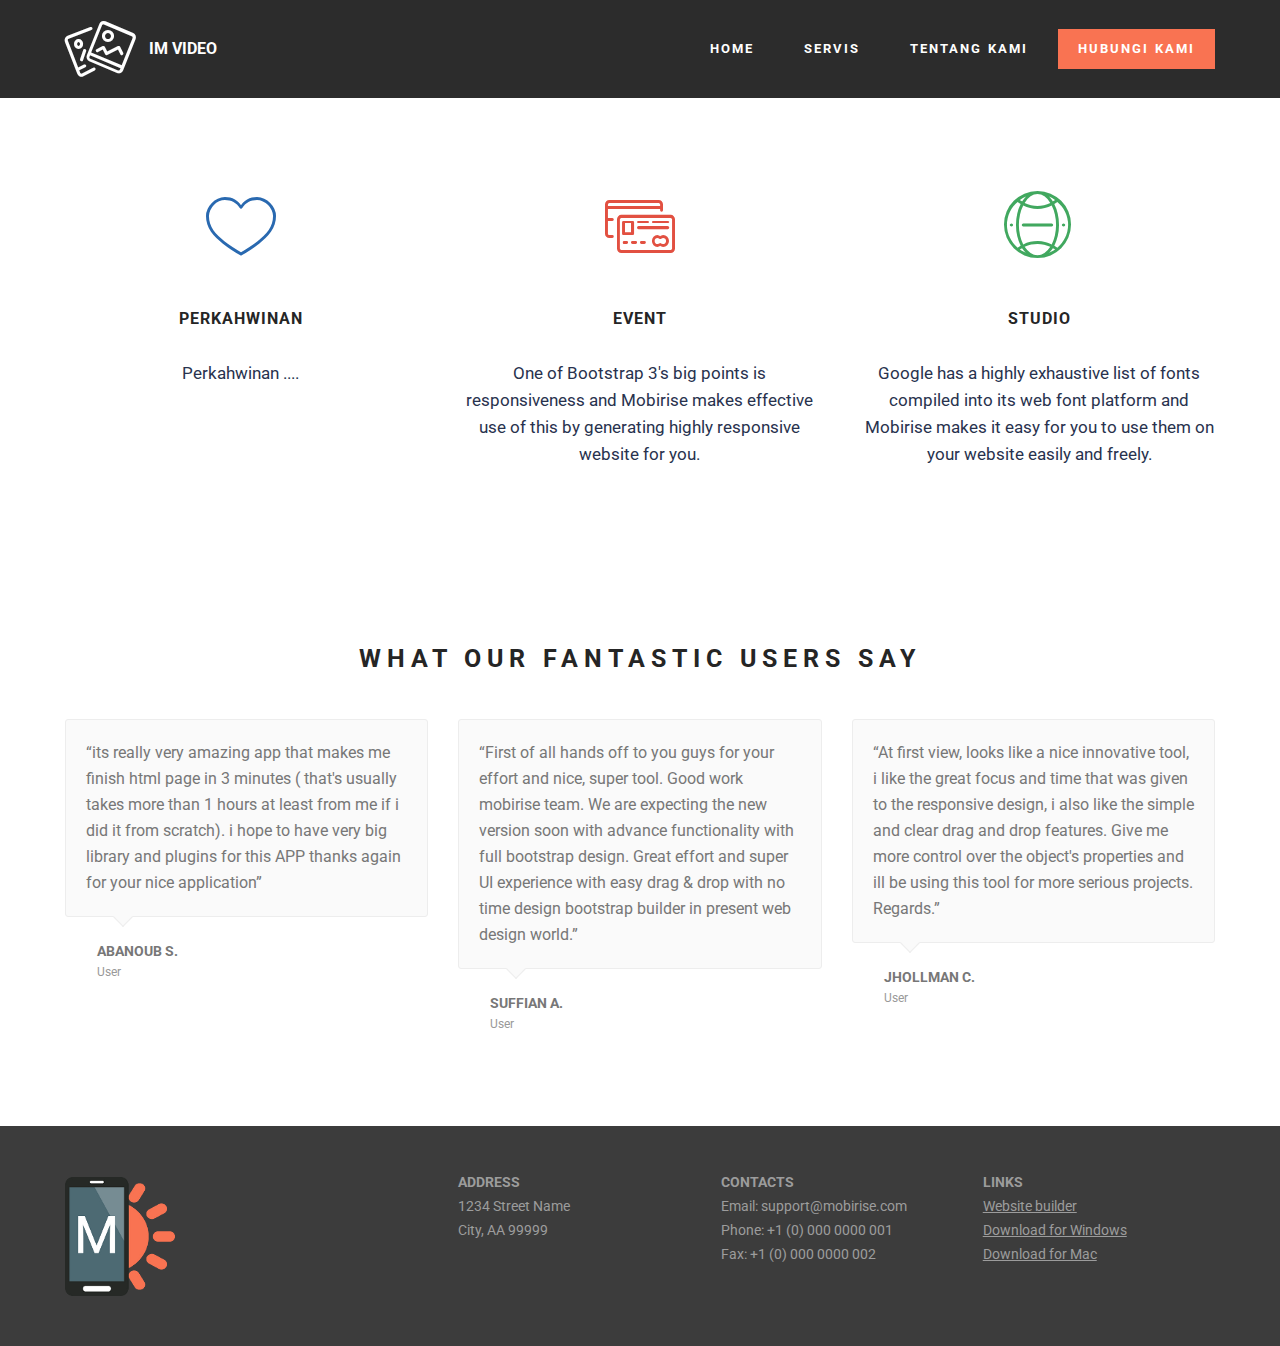
<file: Tentangkami.html>
<!DOCTYPE html>
<html >
<head>
  <!-- Site made with Mobirise Website Builder v4.7.2, https://mobirise.com -->
  <meta charset="UTF-8">
  <meta http-equiv="X-UA-Compatible" content="IE=edge">
  <meta name="generator" content="Mobirise v4.7.2, mobirise.com">
  <meta name="viewport" content="width=device-width, initial-scale=1, minimum-scale=1">
  <link rel="shortcut icon" href="assets/images/mbr-favicon.png" type="image/x-icon">
  <meta name="description" content="Servis kami bla bla bla">
  <title>Tentang Kami</title>
  <link rel="stylesheet" href="https://fonts.googleapis.com/css?family=Roboto:700,400&subset=cyrillic,latin,greek,vietnamese">
  <link rel="stylesheet" href="assets/web/assets/mobirise-icons/mobirise-icons.css">
  <link rel="stylesheet" href="assets/bootstrap/css/bootstrap.min.css">
  <link rel="stylesheet" href="assets/mobirise/css/style.css">
  <link rel="stylesheet" href="assets/mobirise/css/mbr-additional.css" type="text/css">
  
  
  
</head>
<body>
  <section class="mbr-navbar mbr-navbar--freeze mbr-navbar--absolute mbr-navbar--sticky mbr-navbar--auto-collapse" id="ext_menu-d" data-rv-view="114">
    <div class="mbr-navbar__section mbr-section">
        <div class="mbr-section__container container">
            <div class="mbr-navbar__container">
                <div class="mbr-navbar__column mbr-navbar__column--s mbr-navbar__brand">
                    <span class="mbr-navbar__brand-link mbr-brand mbr-brand--inline">
                        <span class="mbr-brand__logo"><a href="index.html" class="mbri-image-gallery mbr-iconfont mbr-iconfont-menu"></a></span>
                        <span class="mbr-brand__name"><a class="mbr-brand__name text-white" href="https://mobirise.com">IM VIDEO</a></span>
                    </span>
                </div>
                <div class="mbr-navbar__hamburger mbr-hamburger"><span class="mbr-hamburger__line"></span></div>
                <div class="mbr-navbar__column mbr-navbar__menu">
                    <nav class="mbr-navbar__menu-box mbr-navbar__menu-box--inline-right">
                        <div class="mbr-navbar__column">
                            <ul class="mbr-navbar__items mbr-navbar__items--right float-left mbr-buttons mbr-buttons--freeze mbr-buttons--right btn-decorator mbr-buttons--active"><li class="mbr-navbar__item"><a class="mbr-buttons__link btn text-white" href="index.html">HOME</a></li><li class="mbr-navbar__item"><a class="mbr-buttons__link btn text-white" href="servis.html">SERVIS</a></li><li class="mbr-navbar__item"><a class="mbr-buttons__link btn text-white" href="Tentangkami.html">TENTANG KAMI</a></li> </ul>                            
                            <ul class="mbr-navbar__items mbr-navbar__items--right mbr-buttons mbr-buttons--freeze mbr-buttons--right btn-inverse mbr-buttons--active"><li class="mbr-navbar__item"><a class="mbr-buttons__btn btn btn-danger" href="https://api.whatsapp.com/send?phone=60137643391&text=">HUBUNGI KAMI</a></li></ul>
                        </div>
                    </nav>
                </div>
            </div>
        </div>
    </div>
</section>

<section class="engine"><a href="https://mobirise.me/i">website creation software</a></section><section class="mbr-section mbr-section--relative mbr-section--fixed-size mbr-after-navbar" id="features1-f" data-rv-view="151" style="background-color: rgb(255, 255, 255);">
    
    
    <div class="mbr-section__container container mbr-section__container--std-top-padding" style="padding-top: 93px;">
        <div class="mbr-section__row row">
            <div class="mbr-section__col col-xs-12 col-sm-4">
                <div class="mbr-section__container mbr-section__container--center mbr-section__container--middle">
                    <figure class="mbr-figure"><span class="mbri-hearth mbr-iconfont mbr-iconfont-features1" style="font-size: 70px; color: rgb(41, 105, 176);"></span></figure>
                </div>
                <div class="mbr-section__container mbr-section__container--middle">
                    <div class="mbr-header mbr-header--reduce mbr-header--center mbr-header--wysiwyg">
                        <h3 class="mbr-header__text">PERKAHWINAN</h3>
                    </div>
                </div>
                <div class="mbr-section__container mbr-section__container--last" style="padding-bottom: 93px;">
                    <div class="mbr-article mbr-article--wysiwyg">
                        <p>Perkahwinan ....</p>
                    </div>
                </div>
                
            </div>
            <div class="mbr-section__col col-xs-12 col-sm-4">
                <div class="mbr-section__container mbr-section__container--center mbr-section__container--middle">
                    <figure class="mbr-figure"><span class="mbri-credit-card mbr-iconfont mbr-iconfont-features1" style="font-size: 70px; color: rgb(226, 80, 65);"></span></figure>
                </div>
                <div class="mbr-section__container mbr-section__container--middle">
                    <div class="mbr-header mbr-header--reduce mbr-header--center mbr-header--wysiwyg">
                        <h3 class="mbr-header__text">EVENT</h3>
                    </div>
                </div>
                <div class="mbr-section__container mbr-section__container--last" style="padding-bottom: 93px;">
                    <div class="mbr-article mbr-article--wysiwyg">
                        <p>One of Bootstrap 3's big points is responsiveness and Mobirise makes effective use of this by generating highly responsive website for you.</p>
                    </div>
                </div>
                
            </div>
            
            <div class="mbr-section__col col-xs-12 col-sm-4">
                <div class="mbr-section__container mbr-section__container--center mbr-section__container--middle">
                    <figure class="mbr-figure"><span class="mbri-globe-2 mbr-iconfont mbr-iconfont-features1" style="font-size: 70px; color: rgb(65, 168, 95);"></span></figure>
                </div>
                <div class="mbr-section__container mbr-section__container--middle">
                    <div class="mbr-header mbr-header--reduce mbr-header--center mbr-header--wysiwyg">
                        <h3 class="mbr-header__text">STUDIO</h3>
                    </div>
                </div>
                <div class="mbr-section__container mbr-section__container--last" style="padding-bottom: 93px;">
                    <div class="mbr-article mbr-article--wysiwyg">
                        <p>Google has a highly exhaustive list of fonts compiled into its web font platform and Mobirise makes it easy for you to use them on your website easily and freely.</p>
                    </div>
                </div>
                
            </div>
            
            
            
            
            
        </div>
    </div>
</section>

<section class="mbr-section mbr-section--relative mbr-section--fixed-size" id="testimonials1-g" data-rv-view="154" style="background-color: rgb(255, 255, 255);">
    <div>
        
        <div class="mbr-section__container mbr-section__container--std-padding container" style="padding-top: 93px; padding-bottom: 93px;">
            <div class="row">
                <div class="col-sm-12">
                    <h2 class="mbr-section__header">WHAT OUR FANTASTIC USERS SAY</h2>
                    <ul class="mbr-reviews mbr-reviews--wysiwyg row">
                        <li class="mbr-reviews__item col-xs-12 col-sm-6 col-md-4">
                            <div class="mbr-reviews__text"><p class="mbr-reviews__p">“its really very amazing app that makes me finish html page in 3 minutes ( that's usually takes more than 1 hours at least from me if i did it from scratch). i hope to have very big library and plugins for this APP thanks again for your nice application”</p></div>
                            <div class="mbr-reviews__author mbr-reviews__author--short">
                                <div class="mbr-reviews__author-name">ABANOUB S.</div>
                                <div class="mbr-reviews__author-bio">User</div>
                            </div>
                        </li><li class="mbr-reviews__item col-xs-12 col-sm-6 col-md-4">
                            <div class="mbr-reviews__text"><p class="mbr-reviews__p">“First of all hands off to you guys for your effort and nice, super tool. Good work mobirise team. We are expecting the new version soon with advance functionality with full bootstrap design. Great effort and super UI experience with easy drag &amp; drop with no time design bootstrap builder in present web design world.”</p></div>
                            <div class="mbr-reviews__author mbr-reviews__author--short">
                                <div class="mbr-reviews__author-name">SUFFIAN A.</div>
                                <div class="mbr-reviews__author-bio">User</div>
                            </div>
                        </li><li class="mbr-reviews__item col-xs-12 col-sm-6 col-md-4">
                            <div class="mbr-reviews__text"><p class="mbr-reviews__p">“At first view, looks like a nice innovative tool, i like the great focus and time that was given to the responsive design, i also like the simple and clear drag and drop features. Give me more control over the object's properties and ill be using this tool for more serious projects. Regards.”</p></div>
                            <div class="mbr-reviews__author mbr-reviews__author--short">
                                <div class="mbr-reviews__author-name">JHOLLMAN C.</div>
                                <div class="mbr-reviews__author-bio">User</div>
                            </div>
                        </li>
                    </ul>
                </div>
            </div>
        </div>
    </div>
</section>

<section class="mbr-section mbr-section--relative mbr-section--fixed-size" id="contacts1-i" data-rv-view="170" style="background-color: rgb(60, 60, 60);">
    
    <div class="mbr-section__container container">
        <div class="mbr-contacts mbr-contacts--wysiwyg row" style="padding-top: 45px; padding-bottom: 45px;">
            <div class="col-sm-4">
                <div><img src="assets/images/footer-logo.png" class="mbr-contacts__img mbr-contacts__img--left"></div>
            </div>
            <div class="col-sm-8">
                <div class="row">
                    <div class="col-sm-4">
                        <p class="mbr-contacts__text"><strong>ADDRESS</strong><br>
1234 Street Name<br>
City, AA 99999</p>
                    </div>
                    <div class="col-sm-4">
                        <p class="mbr-contacts__text"><strong>CONTACTS</strong><br>
Email: support@mobirise.com<br>
Phone: +1 (0) 000 0000 001<br>
Fax: +1 (0) 000 0000 002</p>
                    </div>
                    <div class="col-sm-4"><p class="mbr-contacts__text"><strong>LINKS</strong></p><ul class="mbr-contacts__list"><li><a class="mbr-contacts__link text-gray" href="https://mobirise.com/">Website builder</a></li><li><a class="mbr-contacts__link text-gray" href="https://mobirise.com/mobirise-free-win.zip">Download for Windows</a></li><li><a class="mbr-contacts__link text-gray" href="https://mobirise.com/mobirise-free-mac.zip">Download for Mac</a></li></ul></div>
                </div>
            </div>
        </div>
    </div>
</section>


  <script src="assets/web/assets/jquery/jquery.min.js"></script>
  <script src="assets/bootstrap/js/bootstrap.min.js"></script>
  <script src="assets/smooth-scroll/smooth-scroll.js"></script>
  <script src="assets/mobirise/js/script.js"></script>
  
  
</body>
</html>
</file>
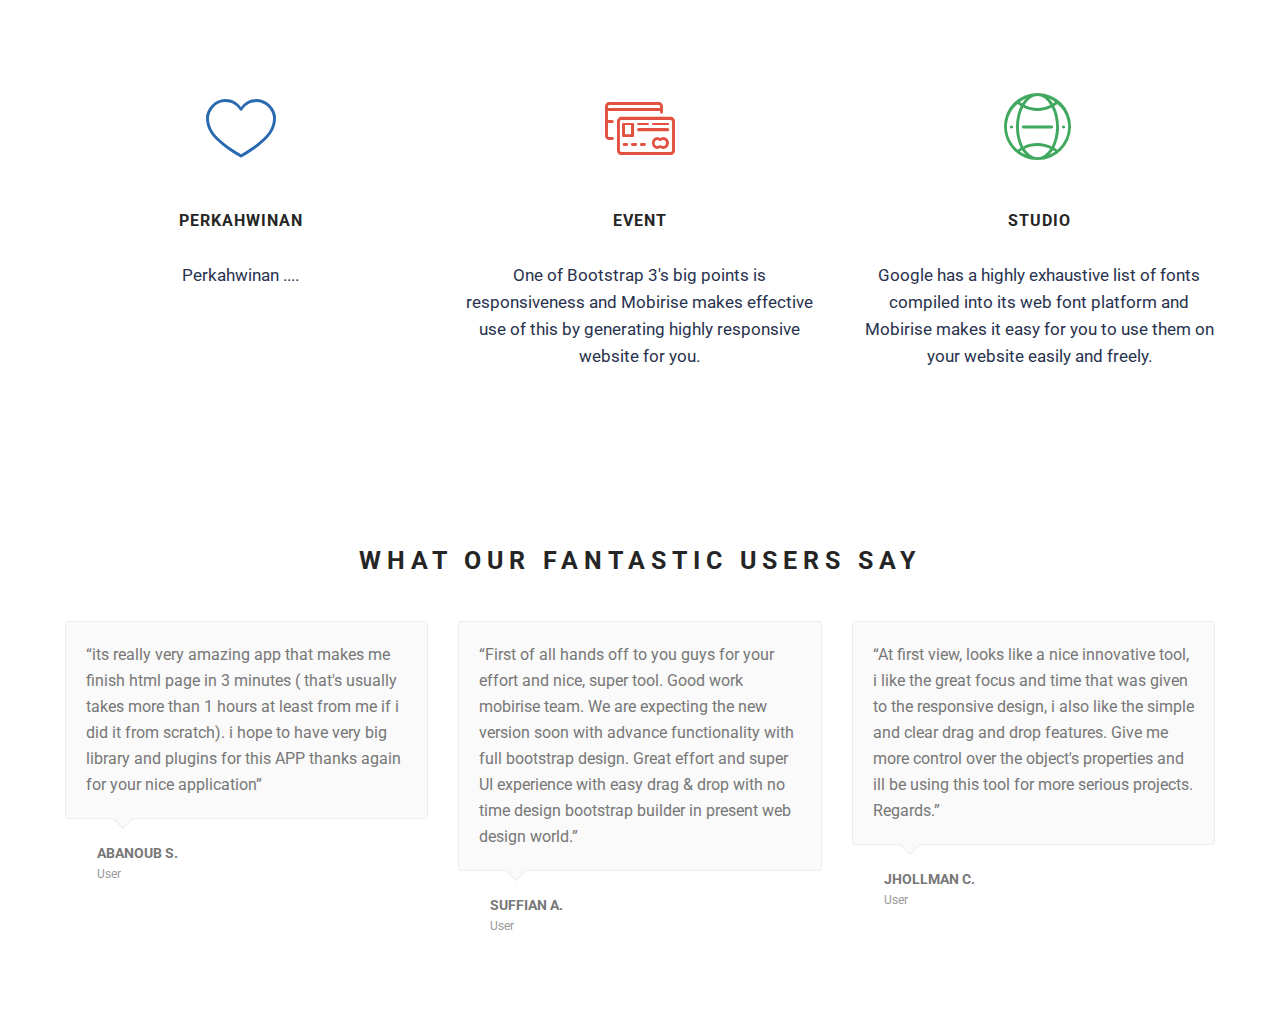
<file: video.html>
<!DOCTYPE html>
<html >
<head>
  <!-- Site made with Mobirise Website Builder v4.7.2, https://mobirise.com -->
  <meta charset="UTF-8">
  <meta http-equiv="X-UA-Compatible" content="IE=edge">
  <meta name="generator" content="Mobirise v4.7.2, mobirise.com">
  <meta name="viewport" content="width=device-width, initial-scale=1, minimum-scale=1">
  <link rel="shortcut icon" href="assets/images/mbr-favicon.png" type="image/x-icon">
  <meta name="description" content="Servis kami bla bla bla">
  <title>Video</title>
  <link rel="stylesheet" href="https://fonts.googleapis.com/css?family=Roboto:700,400&subset=cyrillic,latin,greek,vietnamese">
  <link rel="stylesheet" href="assets/web/assets/mobirise-icons/mobirise-icons.css">
  <link rel="stylesheet" href="assets/bootstrap/css/bootstrap.min.css">
  <link rel="stylesheet" href="assets/mobirise/css/style.css">
  <link rel="stylesheet" href="assets/mobirise/css/mbr-additional.css" type="text/css">
  
  
  
</head>
<body>
  <section class="mbr-section mbr-section--relative mbr-section--fixed-size" id="features1-k" data-rv-view="216" style="background-color: rgb(255, 255, 255);">
    
    
    <div class="mbr-section__container container mbr-section__container--std-top-padding" style="padding-top: 93px;">
        <div class="mbr-section__row row">
            <div class="mbr-section__col col-xs-12 col-sm-4">
                <div class="mbr-section__container mbr-section__container--center mbr-section__container--middle">
                    <figure class="mbr-figure"><span class="mbri-hearth mbr-iconfont mbr-iconfont-features1" style="font-size: 70px; color: rgb(41, 105, 176);"></span></figure>
                </div>
                <div class="mbr-section__container mbr-section__container--middle">
                    <div class="mbr-header mbr-header--reduce mbr-header--center mbr-header--wysiwyg">
                        <h3 class="mbr-header__text">PERKAHWINAN</h3>
                    </div>
                </div>
                <div class="mbr-section__container mbr-section__container--last" style="padding-bottom: 93px;">
                    <div class="mbr-article mbr-article--wysiwyg">
                        <p>Perkahwinan ....</p>
                    </div>
                </div>
                
            </div>
            <div class="mbr-section__col col-xs-12 col-sm-4">
                <div class="mbr-section__container mbr-section__container--center mbr-section__container--middle">
                    <figure class="mbr-figure"><span class="mbri-credit-card mbr-iconfont mbr-iconfont-features1" style="font-size: 70px; color: rgb(226, 80, 65);"></span></figure>
                </div>
                <div class="mbr-section__container mbr-section__container--middle">
                    <div class="mbr-header mbr-header--reduce mbr-header--center mbr-header--wysiwyg">
                        <h3 class="mbr-header__text">EVENT</h3>
                    </div>
                </div>
                <div class="mbr-section__container mbr-section__container--last" style="padding-bottom: 93px;">
                    <div class="mbr-article mbr-article--wysiwyg">
                        <p>One of Bootstrap 3's big points is responsiveness and Mobirise makes effective use of this by generating highly responsive website for you.</p>
                    </div>
                </div>
                
            </div>
            
            <div class="mbr-section__col col-xs-12 col-sm-4">
                <div class="mbr-section__container mbr-section__container--center mbr-section__container--middle">
                    <figure class="mbr-figure"><span class="mbri-globe-2 mbr-iconfont mbr-iconfont-features1" style="font-size: 70px; color: rgb(65, 168, 95);"></span></figure>
                </div>
                <div class="mbr-section__container mbr-section__container--middle">
                    <div class="mbr-header mbr-header--reduce mbr-header--center mbr-header--wysiwyg">
                        <h3 class="mbr-header__text">STUDIO</h3>
                    </div>
                </div>
                <div class="mbr-section__container mbr-section__container--last" style="padding-bottom: 93px;">
                    <div class="mbr-article mbr-article--wysiwyg">
                        <p>Google has a highly exhaustive list of fonts compiled into its web font platform and Mobirise makes it easy for you to use them on your website easily and freely.</p>
                    </div>
                </div>
                
            </div>
            
            
            
            
            
        </div>
    </div>
</section>

<section class="engine"><a href="https://mobirise.me/m">site design templates</a></section><section class="mbr-section mbr-section--relative mbr-section--fixed-size" id="testimonials1-l" data-rv-view="219" style="background-color: rgb(255, 255, 255);">
    <div>
        
        <div class="mbr-section__container mbr-section__container--std-padding container" style="padding-top: 93px; padding-bottom: 93px;">
            <div class="row">
                <div class="col-sm-12">
                    <h2 class="mbr-section__header">WHAT OUR FANTASTIC USERS SAY</h2>
                    <ul class="mbr-reviews mbr-reviews--wysiwyg row">
                        <li class="mbr-reviews__item col-xs-12 col-sm-6 col-md-4">
                            <div class="mbr-reviews__text"><p class="mbr-reviews__p">“its really very amazing app that makes me finish html page in 3 minutes ( that's usually takes more than 1 hours at least from me if i did it from scratch). i hope to have very big library and plugins for this APP thanks again for your nice application”</p></div>
                            <div class="mbr-reviews__author mbr-reviews__author--short">
                                <div class="mbr-reviews__author-name">ABANOUB S.</div>
                                <div class="mbr-reviews__author-bio">User</div>
                            </div>
                        </li><li class="mbr-reviews__item col-xs-12 col-sm-6 col-md-4">
                            <div class="mbr-reviews__text"><p class="mbr-reviews__p">“First of all hands off to you guys for your effort and nice, super tool. Good work mobirise team. We are expecting the new version soon with advance functionality with full bootstrap design. Great effort and super UI experience with easy drag &amp; drop with no time design bootstrap builder in present web design world.”</p></div>
                            <div class="mbr-reviews__author mbr-reviews__author--short">
                                <div class="mbr-reviews__author-name">SUFFIAN A.</div>
                                <div class="mbr-reviews__author-bio">User</div>
                            </div>
                        </li><li class="mbr-reviews__item col-xs-12 col-sm-6 col-md-4">
                            <div class="mbr-reviews__text"><p class="mbr-reviews__p">“At first view, looks like a nice innovative tool, i like the great focus and time that was given to the responsive design, i also like the simple and clear drag and drop features. Give me more control over the object's properties and ill be using this tool for more serious projects. Regards.”</p></div>
                            <div class="mbr-reviews__author mbr-reviews__author--short">
                                <div class="mbr-reviews__author-name">JHOLLMAN C.</div>
                                <div class="mbr-reviews__author-bio">User</div>
                            </div>
                        </li>
                    </ul>
                </div>
            </div>
        </div>
    </div>
</section>


  <script src="assets/web/assets/jquery/jquery.min.js"></script>
  <script src="assets/bootstrap/js/bootstrap.min.js"></script>
  <script src="assets/smooth-scroll/smooth-scroll.js"></script>
  <script src="assets/mobirise/js/script.js"></script>
  
  
</body>
</html>
</file>
<file: assets/web/assets/mobirise-icons/mobirise-icons.css>
@font-face {
  font-family: 'MobiriseIcons';
  src:  url('mobirise-icons.eot?spat4u');
  src:  url('mobirise-icons.eot?spat4u#iefix') format('embedded-opentype'),
    url('mobirise-icons.ttf?spat4u') format('truetype'),
    url('mobirise-icons.woff?spat4u') format('woff'),
    url('mobirise-icons.svg?spat4u#MobiriseIcons') format('svg');
  font-weight: normal;
  font-style: normal;
}

[class^="mbri-"], [class*=" mbri-"] {
  /* use !important to prevent issues with browser extensions that change fonts */
  font-family: MobiriseIcons !important;
  speak: none;
  font-style: normal;
  font-weight: normal;
  font-variant: normal;
  text-transform: none;
  line-height: 1;

  /* Better Font Rendering =========== */
  -webkit-font-smoothing: antialiased;
  -moz-osx-font-smoothing: grayscale;
}

.mbri-add-submenu:before {
  content: "\e900";
}
.mbri-alert:before {
  content: "\e901";
}
.mbri-align-center:before {
  content: "\e902";
}
.mbri-align-justify:before {
  content: "\e903";
}
.mbri-align-left:before {
  content: "\e904";
}
.mbri-align-right:before {
  content: "\e905";
}
.mbri-android:before {
  content: "\e906";
}
.mbri-apple:before {
  content: "\e907";
}
.mbri-arrow-down:before {
  content: "\e908";
}
.mbri-arrow-next:before {
  content: "\e909";
}
.mbri-arrow-prev:before {
  content: "\e90a";
}
.mbri-arrow-up:before {
  content: "\e90b";
}
.mbri-bold:before {
  content: "\e90c";
}
.mbri-bookmark:before {
  content: "\e90d";
}
.mbri-bootstrap:before {
  content: "\e90e";
}
.mbri-briefcase:before {
  content: "\e90f";
}
.mbri-browse:before {
  content: "\e910";
}
.mbri-bulleted-list:before {
  content: "\e911";
}
.mbri-calendar:before {
  content: "\e912";
}
.mbri-camera:before {
  content: "\e913";
}
.mbri-cart-add:before {
  content: "\e914";
}
.mbri-cart-full:before {
  content: "\e915";
}
.mbri-cash:before {
  content: "\e916";
}
.mbri-change-style:before {
  content: "\e917";
}
.mbri-chat:before {
  content: "\e918";
}
.mbri-clock:before {
  content: "\e919";
}
.mbri-close:before {
  content: "\e91a";
}
.mbri-cloud:before {
  content: "\e91b";
}
.mbri-code:before {
  content: "\e91c";
}
.mbri-contact-form:before {
  content: "\e91d";
}
.mbri-credit-card:before {
  content: "\e91e";
}
.mbri-cursor-click:before {
  content: "\e91f";
}
.mbri-cust-feedback:before {
  content: "\e920";
}
.mbri-database:before {
  content: "\e921";
}
.mbri-delivery:before {
  content: "\e922";
}
.mbri-desktop:before {
  content: "\e923";
}
.mbri-devices:before {
  content: "\e924";
}
.mbri-down:before {
  content: "\e925";
}
.mbri-download:before {
  content: "\e989";
}
.mbri-drag-n-drop:before {
  content: "\e927";
}
.mbri-drag-n-drop2:before {
  content: "\e928";
}
.mbri-edit:before {
  content: "\e929";
}
.mbri-edit2:before {
  content: "\e92a";
}
.mbri-error:before {
  content: "\e92b";
}
.mbri-extension:before {
  content: "\e92c";
}
.mbri-features:before {
  content: "\e92d";
}
.mbri-file:before {
  content: "\e92e";
}
.mbri-flag:before {
  content: "\e92f";
}
.mbri-folder:before {
  content: "\e930";
}
.mbri-gift:before {
  content: "\e931";
}
.mbri-github:before {
  content: "\e932";
}
.mbri-globe:before {
  content: "\e933";
}
.mbri-globe-2:before {
  content: "\e934";
}
.mbri-growing-chart:before {
  content: "\e935";
}
.mbri-hearth:before {
  content: "\e936";
}
.mbri-help:before {
  content: "\e937";
}
.mbri-home:before {
  content: "\e938";
}
.mbri-hot-cup:before {
  content: "\e939";
}
.mbri-idea:before {
  content: "\e93a";
}
.mbri-image-gallery:before {
  content: "\e93b";
}
.mbri-image-slider:before {
  content: "\e93c";
}
.mbri-info:before {
  content: "\e93d";
}
.mbri-italic:before {
  content: "\e93e";
}
.mbri-key:before {
  content: "\e93f";
}
.mbri-laptop:before {
  content: "\e940";
}
.mbri-layers:before {
  content: "\e941";
}
.mbri-left-right:before {
  content: "\e942";
}
.mbri-left:before {
  content: "\e943";
}
.mbri-letter:before {
  content: "\e944";
}
.mbri-like:before {
  content: "\e945";
}
.mbri-link:before {
  content: "\e946";
}
.mbri-lock:before {
  content: "\e947";
}
.mbri-login:before {
  content: "\e948";
}
.mbri-logout:before {
  content: "\e949";
}
.mbri-magic-stick:before {
  content: "\e94a";
}
.mbri-map-pin:before {
  content: "\e94b";
}
.mbri-menu:before {
  content: "\e94c";
}
.mbri-mobile:before {
  content: "\e94d";
}
.mbri-mobile2:before {
  content: "\e94e";
}
.mbri-mobirise:before {
  content: "\e94f";
}
.mbri-more-horizontal:before {
  content: "\e950";
}
.mbri-more-vertical:before {
  content: "\e951";
}
.mbri-music:before {
  content: "\e952";
}
.mbri-new-file:before {
  content: "\e953";
}
.mbri-numbered-list:before {
  content: "\e954";
}
.mbri-opened-folder:before {
  content: "\e955";
}
.mbri-pages:before {
  content: "\e956";
}
.mbri-paper-plane:before {
  content: "\e957";
}
.mbri-paperclip:before {
  content: "\e958";
}
.mbri-photo:before {
  content: "\e959";
}
.mbri-photos:before {
  content: "\e95a";
}
.mbri-pin:before {
  content: "\e95b";
}
.mbri-play:before {
  content: "\e95c";
}
.mbri-plus:before {
  content: "\e95d";
}
.mbri-preview:before {
  content: "\e95e";
}
.mbri-print:before {
  content: "\e95f";
}
.mbri-protect:before {
  content: "\e960";
}
.mbri-question:before {
  content: "\e961";
}
.mbri-quote-left:before {
  content: "\e962";
}
.mbri-quote-right:before {
  content: "\e963";
}
.mbri-refresh:before {
  content: "\e964";
}
.mbri-responsive:before {
  content: "\e965";
}
.mbri-right:before {
  content: "\e966";
}
.mbri-rocket:before {
  content: "\e967";
}
.mbri-sad-face:before {
  content: "\e968";
}
.mbri-sale:before {
  content: "\e969";
}
.mbri-save:before {
  content: "\e96a";
}
.mbri-search:before {
  content: "\e96b";
}
.mbri-setting:before {
  content: "\e96c";
}
.mbri-setting2:before {
  content: "\e96d";
}
.mbri-setting3:before {
  content: "\e96e";
}
.mbri-share:before {
  content: "\e96f";
}
.mbri-shopping-bag:before {
  content: "\e970";
}
.mbri-shopping-basket:before {
  content: "\e971";
}
.mbri-shopping-cart:before {
  content: "\e972";
}
.mbri-sites:before {
  content: "\e973";
}
.mbri-smile-face:before {
  content: "\e974";
}
.mbri-speed:before {
  content: "\e975";
}
.mbri-star:before {
  content: "\e976";
}
.mbri-success:before {
  content: "\e977";
}
.mbri-sun:before {
  content: "\e978";
}
.mbri-sun2:before {
  content: "\e979";
}
.mbri-tablet:before {
  content: "\e97a";
}
.mbri-tablet-vertical:before {
  content: "\e97b";
}
.mbri-target:before {
  content: "\e97c";
}
.mbri-timer:before {
  content: "\e97d";
}
.mbri-to-ftp:before {
  content: "\e97e";
}
.mbri-to-local-drive:before {
  content: "\e97f";
}
.mbri-touch-swipe:before {
  content: "\e980";
}
.mbri-touch:before {
  content: "\e981";
}
.mbri-trash:before {
  content: "\e982";
}
.mbri-underline:before {
  content: "\e983";
}
.mbri-unlink:before {
  content: "\e984";
}
.mbri-unlock:before {
  content: "\e985";
}
.mbri-up-down:before {
  content: "\e986";
}
.mbri-up:before {
  content: "\e987";
}
.mbri-update:before {
  content: "\e988";
}
.mbri-upload:before {
 content: "\e926"; 
}
.mbri-user:before {
  content: "\e98a";
}
.mbri-user2:before {
  content: "\e98b";
}
.mbri-users:before {
  content: "\e98c";
}
.mbri-video:before {
  content: "\e98d";
}
.mbri-video-play:before {
  content: "\e98e";
}
.mbri-watch:before {
  content: "\e98f";
}
.mbri-website-theme:before {
  content: "\e990";
}
.mbri-wifi:before {
  content: "\e991";
}
.mbri-windows:before {
  content: "\e992";
}
.mbri-zoom-out:before {
  content: "\e993";
}
.mbri-redo:before {
  content: "\e994";
}
.mbri-undo:before {
  content: "\e995";
}
</file>
<file: assets/mobirise-slider/style.css>
/*-------

   Slider

-------*/
.mbr-slider .carousel-inner > .active,
.mbr-slider .carousel-inner > .next,
.mbr-slider .carousel-inner > .prev {
	display: table;
}
.mbr-slider .carousel-control {
    background-image: none;
    width: 54px;
    height: 54px;
    top: 50%;
    margin-top: -27px;
    line-height: 54px;
    border: 2px solid #fff;
    opacity: 1;
    text-shadow: none;
    z-index: 5;
    -webkit-transition: all 0.2s ease-in-out 0s;
    -o-transition: all 0.2s ease-in-out 0s;
    transition: all 0.2s ease-in-out 0s;
}
.mbr-slider .carousel-control.left {
	margin-left: 20px;
}
.mbr-slider .carousel-control.right {
	margin-right: 20px;
}
.mbr-slider .carousel-control:hover {
	background: #fff;
	color: #000;
}
.mbr-slider .carousel-indicators {
    bottom: 20px;
}
.mbr-slider .carousel-indicators li,
.mbr-slider .carousel-indicators .active {
    width: 15px;
    height: 15px;
    margin: 3px;
    border: 2px solid #ffffff;
}

@media (max-width: 767px) {
    .mbr-slider .carousel-control {
        top: auto;
        bottom: 20px;
    }
}
.mbr-slider .mbr-overlay {
    z-index: 0;
    opacity:0.5;
}
/* boxed model */
.mbr-slider > .boxed-slider {
    position: relative;
    padding: 93px 0;
}
.mbr-slider > .boxed-slider > div{
    position: relative;

}
.mbr-slider > .container .carousel-indicators {
    margin-bottom: 3px;
}
@media (max-width: 767px) {
    .mbr-slider > .container .carousel-control {
        margin-bottom: 0px;
    }
}
.mbr-slider > .container img {
    width: 100%;
}
.mbr-slider > .container img + .row {
    position: absolute;
    top: 50%;
    left: 0;
    right: 0;
    margin-left: 0;
    margin-right: 0;
    -webkit-transform: translateY(-50%);
    -moz-transform: translateY(-50%);
    transform: translateY(-50%);
}
.mbr-slider .mbr-section {
    padding-left: 0;
    padding-right: 0;
}

/* article layout */
.mbr-slider .article-slider > div {
    padding-left: 0;
    padding-right: 0;
}
.mbr-slider > .container.article-slider .carousel-indicators {
    margin-bottom: 0;
}
</file>
<file: assets/mobirise-gallery/style.css>
/*-------

   Gallery

-------*/
.mbr-gallery .mbr-gallery-item {
    position: relative;
    /*display: inline-block;*/
    padding-bottom: 30px;
}
.mbr-gallery .mbr-gallery-item > a {
    position: relative;
    display: block;
    background: #fff;
    outline: none;
}
.mbr-gallery .mbr-gallery-row {
    margin-bottom: -30px;
}
.mbr-gallery .mbr-gallery-item img {
    width: 100%;
    opacity: 1;
    -webkit-transition: .2s opacity ease-in-out;
    transition: .2s opacity ease-in-out;
}
.mbr-gallery .mbr-gallery-item > a:hover img {
    opacity: 0.9;
}
.mbr-gallery .mbr-gallery-item .icon {
    position: absolute;
    font-size: 30px;
    top: 50%;
    left: 50%;
    color: #fff;
    opacity: 0;
    -webkit-transform: translateX(-50%) translateY(-50%);
    transform: translateX(-50%) translateY(-50%);
    -webkit-transition: .2s opacity ease-in-out;
    transition: .2s opacity ease-in-out;
}
.mbr-gallery .mbr-gallery-item > a:hover .icon {
    opacity: 1;
}

/* remove spacing */
.mbr-gallery .mbr-gallery-row.no-gutter {
    margin: 0;
}
.mbr-gallery .mbr-gallery-row.no-gutter .mbr-gallery-item {
    padding: 0;
}

/* container */
.mbr-gallery .container.mbr-gallery-layout-default {
    padding: 93px 0;
}

/* fix horizontal scrollbar */
.mbr-gallery .mbr-gallery-layout-default,
.mbr-gallery .mbr-gallery-layout-article {
    overflow: hidden;
}

/* article layout */
.mbr-gallery .mbr-gallery-layout-article > div {
    padding-left: 0;
    padding-right: 0;
}


/* lightbox */
.mbr-gallery .modal {
    position: fixed;
    overflow: hidden;
    padding-right: 0 !important;
}
.mbr-gallery .modal-body {
    padding: 0;
}
.mbr-gallery .modal-body img {
    width: 100%;
}
.mbr-gallery .modal .close {
    position: absolute;
    background-image: none;
    font-size: 20px;
    width: 54px;
    height: 54px;
    top: 20px;
    right: 20px;
    line-height: 54px;
    opacity: 1;
    color: #fff;
    border: 2px solid #fff;
    text-align: center;
    text-shadow: none;
    z-index: 5;
    -webkit-transition: all 0.2s ease-in-out 0s;
    -o-transition: all 0.2s ease-in-out 0s;
    transition: all 0.2s ease-in-out 0s;
}
.mbr-gallery .modal .close:hover {
    background: #fff;
    color: #000;
}

/* modal back color opacity */
.modal-backdrop.in {
    opacity: 0.8;
    filter: alpha(opacity=80);
}

@media (max-width: 768px) {
    .mbr-gallery .modal-dialog {
        margin: 10px auto;
    }

    .mbr-gallery .carousel-indicators,
    .mbr-gallery .carousel-control,
    .mbr-gallery .modal .close {
        position: fixed;
    }
}

/* fix fade in effect */
.mbr-gallery .modal.fade .modal-dialog {
    margin-top: -100px;
    -webkit-transition: margin-top 0.3s ease-out;
    -moz-transition: margin-top 0.3s ease-out;
    -o-transition: margin-top 0.3s ease-out;
    transition: margin-top 0.3s ease-out;
}
.mbr-gallery .modal.in .modal-dialog,
.mbr-gallery .modal.fade .modal-dialog {
    -webkit-transform: none;
    -ms-transform: none;
    -o-transform: none;
    transform: none;
}
.mbr-gallery .modal.in .modal-dialog {
    margin-top: 30px;
}


/* media-caption styles */
.mbr-gallery .mbr-figure__caption {
    width: 100%;
    margin-left: 0;
    box-sizing: border-box;
    border: solid 15px transparent;
    border-style: none solid;
    left: 0;
    background: none;
    margin-bottom: 30px;
}
.mbr-gallery .mbr-figure__caption-small {
    position: relative;
    z-index: 2;
    padding: 0 10px;
}
.mbr-gallery .mbr-caption-background{
    position: absolute;
    z-index: 1;
    left: 0;
    top:0;
    width: 100%;
    height: 100%;
    background: rgba(0, 0, 0, 0.6);
}
.mbr-gallery .no-gutter .mbr-figure__caption {
    margin-bottom: 0;
    border-style: none none;
}


/*
.mbr-gallery .mbr-figure__caption--std-grid:before {
    content: none;
}

.mbr-gallery .container .mbr-figure__caption--std-grid {
    width: 90%;
    margin-left: -44.8%;
    margin-bottom: 30px;
}

@media (max-width: 768px) {
    .mbr-gallery .mbr-figure__caption--std-grid,
    .mbr-gallery .container .mbr-figure__caption--std-grid {

        width: 100%;
        margin-left: 0; 
        padding-left: 15px;
        padding-right: 15px;   
    }

    .mbr-gallery .mbr-gallery-row.no-gutter .mbr-figure__caption--std-grid {
        width: 100%;
        margin-left: 0;
        padding-left: 0;
        padding-right: 0;   
    }
}

@media (min-width: 768px) and (max-width: 991px) {

    .mbr-gallery .mbr-figure__caption--std-grid {
        width: 92.6%;
        margin-left: -46.3%;
    }

    .mbr-gallery .container .mbr-figure__caption--std-grid {
        width: 92%;
        margin-left: -46%;
        margin-bottom: 30px;
    }
}

.mbr-gallery .container.mbr-gallery-layout-article .mbr-figure__caption--std-grid {
    width: 85%;
    margin-left: -42.5%;
}

.mbr-gallery .container.mbr-gallery-layout-article .mbr-gallery-row.no-gutter .mbr-figure__caption--std-grid {
    width: 100%;
    margin-left: -50%;
}

@media (min-width: 768px) and (max-width: 991px) {
    .mbr-gallery .container.mbr-gallery-layout-article .mbr-figure__caption--std-grid {
        width: 88%;
        margin-left: -44%;
    }
}

@media (max-width: 768px) {
    .mbr-gallery .mbr-gallery-layout-article.container .mbr-gallery-row.no-gutter .mbr-figure__caption--std-grid,
    .mbr-gallery .container.mbr-gallery-layout-article .mbr-figure__caption--std-grid {
        width: 100%;
        margin-left: 0;
    }
}

*/
</file>
<file: assets/mobirise/css/mbr-additional.css>
#ext_menu-0 .mbr-brand__name {
  font-size: 16px;
}
#ext_menu-0.mbr-navbar--stuck .mbr-navbar__section {
  background: #2c2c2c;
}
#ext_menu-0 .mbr-navbar__section {
  background: #2c2c2c;
}
#ext_menu-0 .mbr-navbar__hamburger {
  color: #ffffff;
}
#features1-2 P {
  text-align: center;
  color: #28324e;
}
#msg-box3-4 .mbr-header .mbr-header__text {
  text-align: center;
}
#msg-box3-4 .mbr-header .mbr-header__subtext {
  text-align: center;
}
#ext_menu-7 .mbr-brand__name {
  font-size: 16px;
}
#ext_menu-7.mbr-navbar--stuck .mbr-navbar__section {
  background: #2c2c2c;
}
#ext_menu-7 .mbr-navbar__section {
  background: #2c2c2c;
}
#ext_menu-7 .mbr-navbar__hamburger {
  color: #ffffff;
}
#features1-9 P {
  text-align: center;
  color: #28324e;
}
#ext_menu-d .mbr-brand__name {
  font-size: 16px;
}
#ext_menu-d.mbr-navbar--stuck .mbr-navbar__section {
  background: #2c2c2c;
}
#ext_menu-d .mbr-navbar__section {
  background: #2c2c2c;
}
#ext_menu-d .mbr-navbar__hamburger {
  color: #ffffff;
}
#features1-f P {
  text-align: center;
  color: #28324e;
}
#features1-k P {
  text-align: center;
  color: #28324e;
}
</file>
<file: assets/socicon/css/socicon.min.css>
@charset "UTF-8";@font-face{font-family:"socicon";src:url("../fonts/socicon.eot");src:url("../fonts/socicon.eot?#iefix") format("embedded-opentype"),url("../fonts/socicon.woff") format("woff"),url("../fonts/socicon.ttf") format("truetype"),url("../fonts/socicon.svg#sociconregular") format("svg");font-weight:normal;font-style:normal}.socicon:before{position:relative;top:1px;display:inline-block;font-family:"socicon";font-style:normal;font-weight:normal;line-height:1;text-transform:none !important;-webkit-font-smoothing:antialiased;-moz-osx-font-smoothing:grayscale}.socicon-twitter:before{content:"\e040"}.socicon-facebook:before{content:"\e041"}.socicon-googleplus:before{content:"\e042"}.socicon-pinterest:before{content:"\e043"}.socicon-foursquare:before{content:"\e044"}.socicon-yahoo:before{content:"\e045"}.socicon-skype:before{content:"\e046"}.socicon-yelp:before{content:"\e047"}.socicon-feedburner:before{content:"\e048"}.socicon-linkedin:before{content:"\e049"}.socicon-viadeo:before{content:"\e04a"}.socicon-xing:before{content:"\e04b"}.socicon-myspace:before{content:"\e04c"}.socicon-soundcloud:before{content:"\e04d"}.socicon-spotify:before{content:"\e04e"}.socicon-grooveshark:before{content:"\e04f"}.socicon-mixcloud:before{content:"\e001"}.socicon-lastfm:before{content:"\e050"}.socicon-youtube:before{content:"\e051"}.socicon-vimeo:before{content:"\e052"}.socicon-dailymotion:before{content:"\e053"}.socicon-vine:before{content:"\e054"}.socicon-flickr:before{content:"\e055"}.socicon-500px:before{content:"\e056"}.socicon-instagram:before{content:"\e057"}.socicon-wordpress:before{content:"\e058"}.socicon-tumblr:before{content:"\e059"}.socicon-blogger:before{content:"\e020"}.socicon-technorati:before{content:"\e021"}.socicon-reddit:before{content:"\e022"}.socicon-dribbble:before{content:"\e023"}.socicon-stumbleupon:before{content:"\e024"}.socicon-digg:before{content:"\e025"}.socicon-envato:before{content:"\e026"}.socicon-behance:before{content:"\e027"}.socicon-delicious:before{content:"\e028"}.socicon-deviantart:before{content:"\e029"}.socicon-forrst:before{content:"\e02a"}.socicon-play:before{content:"\e02b"}.socicon-zerply:before{content:"\e02c"}.socicon-wikipedia:before{content:"\e02d"}.socicon-apple:before{content:"\e02e"}.socicon-flattr:before{content:"\e02f"}.socicon-github:before{content:"\e030"}.socicon-friendfeed:before{content:"\e032"}.socicon-newsvine:before{content:"\e033"}.socicon-identica:before{content:"\e034"}.socicon-bebo:before{content:"\e035"}.socicon-zynga:before{content:"\e036"}.socicon-steam:before{content:"\e037"}.socicon-xbox:before{content:"\e038"}.socicon-windows:before{content:"\e039"}.socicon-outlook:before{content:"\e010"}.socicon-coderwall:before{content:"\e011"}.socicon-tripadvisor:before{content:"\e012"}.socicon-appnet:before{content:"\e013"}.socicon-goodreads:before{content:"\e014"}.socicon-tripit:before{content:"\e015"}.socicon-lanyrd:before{content:"\e016"}.socicon-slideshare:before{content:"\e017"}.socicon-buffer:before{content:"\e018"}.socicon-rss:before{content:"\e00b"}.socicon-vkontakte:before{content:"\e01a"}.socicon-disqus:before{content:"\e019"}.socicon-houzz:before{content:"\e00a"}.socicon-mail:before{content:"\e01f"}.socicon-patreon:before{content:"\e01c"}.socicon-paypal:before{content:"\e00c"}.socicon-playstation:before{content:"\e03d"}.socicon-smugmug:before{content:"\e05e"}.socicon-swarm:before{content:"\e003"}.socicon-triplej:before{content:"\e009"}.socicon-yammer:before{content:"\e005"}.socicon-stackoverflow:before{content:"\e007"}.socicon-drupal:before{content:"\e002"}.socicon-odnoklassniki:before{content:"\e00d"}.socicon-android:before{content:"\e03e"}.socicon-meetup:before{content:"\e03c"}.socicon-persona:before{content:"\e008"}.socicon-amazon:before{content:"\e05c"}.socicon-ello:before{content:"\e006"}.socicon-8tracks:before{content:"\e05b"}.socicon-twitch:before{content:"\e05a"}.socicon-airbnb:before{content:"\e00e"}.socicon-pocket:before{content:"\e01e"}.socicon-whatsapp:before{content:"\e01b"}.socicon-storehouse:before{content:"\e01d"}.socicon-icq:before{content:"\e05d"}.socicon-modelmayhem:before{content:"\e000"}.socicon-istock:before{content:"\e004"}.socicon-angellist:before{content:"\e062"}.socicon-periscope:before{content:"\e00f"}.socicon-ravelry:before{content:"\e05f"}.socicon-snapchat:before{content:"\e03f"}.socicon-weibo:before{content:"\e060"}.socicon-douban:before{content:"\e03b"}.socicon-baidu:before{content:"\e061"}.socicon-qq:before{content:"\e03a"}.socicon-renren:before{content:"\e031"}.socicon-ebay:before{content:"\e063"}.socicon-imdb:before{content:"\e064"}.socicon-stayfriends:before{content:"\e065"}.socicon-residentadvisor:before{content:"\e066"}.socicon-google:before{content:"\e067"}.socicon-yandex:before{content:"\e068"}.socicon-sharethis:before{content:"\e069"}.socicon-bandcamp:before{content:"\e06a"}.socicon-itunes:before{content:"\e06b"}.socicon-deezer:before{content:"\e06c"}.socicon-medium:before{content:"\e06d"}.socicon-telegram:before{content:"\e06e"}.socicon-openid:before{content:"\e06f"}.socicon-amplement:before{content:"\e070"}.socicon-bg-twitter{background:#4da7de}.socicon-bg-twitter:hover{background:#4da7de !important}.socicon-bg-facebook{background:#3e5b98}.socicon-bg-facebook:hover{background:#3e5b98 !important}.socicon-bg-googleplus{background:#dd4b39}.socicon-bg-googleplus:hover{background:#dd4b39 !important}.socicon-bg-pinterest{background:#c92619}.socicon-bg-pinterest:hover{background:#c92619 !important}.socicon-bg-foursquare{background:#f94877}.socicon-bg-foursquare:hover{background:#f94877 !important}.socicon-bg-yahoo{background:#6e2a85}.socicon-bg-yahoo:hover{background:#6e2a85 !important}.socicon-bg-skype{background:#28abe3}.socicon-bg-skype:hover{background:#28abe3 !important}.socicon-bg-yelp{background:#c83218}.socicon-bg-yelp:hover{background:#c83218 !important}.socicon-bg-feedburner{background:#fc0}.socicon-bg-feedburner:hover{background:#fc0 !important}.socicon-bg-linkedin{background:#3371b7}.socicon-bg-linkedin:hover{background:#3371b7 !important}.socicon-bg-viadeo{background:#e4a000}.socicon-bg-viadeo:hover{background:#e4a000 !important}.socicon-bg-xing{background:#005a60}.socicon-bg-xing:hover{background:#005a60 !important}.socicon-bg-myspace{background:#323232}.socicon-bg-myspace:hover{background:#323232 !important}.socicon-bg-soundcloud{background:#fe3801}.socicon-bg-soundcloud:hover{background:#fe3801 !important}.socicon-bg-spotify{background:#7bb342}.socicon-bg-spotify:hover{background:#7bb342 !important}.socicon-bg-grooveshark{background:#000}.socicon-bg-grooveshark:hover{background:#000 !important}.socicon-bg-mixcloud{background:#000}.socicon-bg-mixcloud:hover{background:#000 !important}.socicon-bg-lastfm{background:#d41316}.socicon-bg-lastfm:hover{background:#d41316 !important}.socicon-bg-youtube{background:#e02a20}.socicon-bg-youtube:hover{background:#e02a20 !important}.socicon-bg-vimeo{background:#51b5e7}.socicon-bg-vimeo:hover{background:#51b5e7 !important}.socicon-bg-dailymotion{background:#004e72}.socicon-bg-dailymotion:hover{background:#004e72 !important}.socicon-bg-vine{background:#00b389}.socicon-bg-vine:hover{background:#00b389 !important}.socicon-bg-flickr{background:#1e1e1b}.socicon-bg-flickr:hover{background:#1e1e1b !important}.socicon-bg-500px{background:#58a9de}.socicon-bg-500px:hover{background:#58a9de !important}.socicon-bg-instagram{background:#9c7c6e}.socicon-bg-instagram:hover{background:#9c7c6e !important}.socicon-bg-wordpress{background:#464646}.socicon-bg-wordpress:hover{background:#464646 !important}.socicon-bg-tumblr{background:#45556c}.socicon-bg-tumblr:hover{background:#45556c !important}.socicon-bg-blogger{background:#ec661c}.socicon-bg-blogger:hover{background:#ec661c !important}.socicon-bg-technorati{background:#5cb030}.socicon-bg-technorati:hover{background:#5cb030 !important}.socicon-bg-reddit{background:#e74a1e}.socicon-bg-reddit:hover{background:#e74a1e !important}.socicon-bg-dribbble{background:#e84d88}.socicon-bg-dribbble:hover{background:#e84d88 !important}.socicon-bg-stumbleupon{background:#e64011}.socicon-bg-stumbleupon:hover{background:#e64011 !important}.socicon-bg-digg{background:#1d1d1b}.socicon-bg-digg:hover{background:#1d1d1b !important}.socicon-bg-envato{background:#597c3a}.socicon-bg-envato:hover{background:#597c3a !important}.socicon-bg-behance{background:#000}.socicon-bg-behance:hover{background:#000 !important}.socicon-bg-delicious{background:#020202}.socicon-bg-delicious:hover{background:#020202 !important}.socicon-bg-deviantart{background:#c5d200}.socicon-bg-deviantart:hover{background:#c5d200 !important}.socicon-bg-forrst{background:#5b9a68}.socicon-bg-forrst:hover{background:#5b9a68 !important}.socicon-bg-play{background:#000}.socicon-bg-play:hover{background:#000 !important}.socicon-bg-zerply{background:#9dbc7a}.socicon-bg-zerply:hover{background:#9dbc7a !important}.socicon-bg-wikipedia{background:#000}.socicon-bg-wikipedia:hover{background:#000 !important}.socicon-bg-apple{background:#b9bfc1}.socicon-bg-apple:hover{background:#b9bfc1 !important}.socicon-bg-flattr{background:#f67c1a}.socicon-bg-flattr:hover{background:#f67c1a !important}.socicon-bg-github{background:#221e1b}.socicon-bg-github:hover{background:#221e1b !important}.socicon-bg-friendfeed{background:#2f72c4}.socicon-bg-friendfeed:hover{background:#2f72c4 !important}.socicon-bg-newsvine{background:#075b2f}.socicon-bg-newsvine:hover{background:#075b2f !important}.socicon-bg-identica{background:#000}.socicon-bg-identica:hover{background:#000 !important}.socicon-bg-bebo{background:#ef1011}.socicon-bg-bebo:hover{background:#ef1011 !important}.socicon-bg-zynga{background:#dc0606}.socicon-bg-zynga:hover{background:#dc0606 !important}.socicon-bg-steam{background:#171a21}.socicon-bg-steam:hover{background:#171a21 !important}.socicon-bg-xbox{background:#92c83e}.socicon-bg-xbox:hover{background:#92c83e !important}.socicon-bg-windows{background:#00bdf6}.socicon-bg-windows:hover{background:#00bdf6 !important}.socicon-bg-outlook{background:#0072c6}.socicon-bg-outlook:hover{background:#0072c6 !important}.socicon-bg-coderwall{background:#3e8dcc}.socicon-bg-coderwall:hover{background:#3e8dcc !important}.socicon-bg-tripadvisor{background:#4b7e37}.socicon-bg-tripadvisor:hover{background:#4b7e37 !important}.socicon-bg-appnet{background:#494949}.socicon-bg-appnet:hover{background:#494949 !important}.socicon-bg-goodreads{background:#463020}.socicon-bg-goodreads:hover{background:#463020 !important}.socicon-bg-tripit{background:#1982c3}.socicon-bg-tripit:hover{background:#1982c3 !important}.socicon-bg-lanyrd{background:#3c80c9}.socicon-bg-lanyrd:hover{background:#3c80c9 !important}.socicon-bg-slideshare{background:#4ba3a6}.socicon-bg-slideshare:hover{background:#4ba3a6 !important}.socicon-bg-buffer{background:#000}.socicon-bg-buffer:hover{background:#000 !important}.socicon-bg-rss{background:#f26109}.socicon-bg-rss:hover{background:#f26109 !important}.socicon-bg-vkontakte{background:#5a7fa6}.socicon-bg-vkontakte:hover{background:#5a7fa6 !important}.socicon-bg-disqus{background:#2e9fff}.socicon-bg-disqus:hover{background:#2e9fff !important}.socicon-bg-houzz{background:#7cc04b}.socicon-bg-houzz:hover{background:#7cc04b !important}.socicon-bg-mail{background:#000}.socicon-bg-mail:hover{background:#000 !important}.socicon-bg-patreon{background:#e44727}.socicon-bg-patreon:hover{background:#e44727 !important}.socicon-bg-paypal{background:#009cde}.socicon-bg-paypal:hover{background:#009cde !important}.socicon-bg-playstation{background:#000}.socicon-bg-playstation:hover{background:#000 !important}.socicon-bg-smugmug{background:#acfd32}.socicon-bg-smugmug:hover{background:#acfd32 !important}.socicon-bg-swarm{background:#fc9d3c}.socicon-bg-swarm:hover{background:#fc9d3c !important}.socicon-bg-triplej{background:#e53531}.socicon-bg-triplej:hover{background:#e53531 !important}.socicon-bg-yammer{background:#1175c4}.socicon-bg-yammer:hover{background:#1175c4 !important}.socicon-bg-stackoverflow{background:#fd9827}.socicon-bg-stackoverflow:hover{background:#fd9827 !important}.socicon-bg-drupal{background:#00598e}.socicon-bg-drupal:hover{background:#00598e !important}.socicon-bg-odnoklassniki{background:#f48420}.socicon-bg-odnoklassniki:hover{background:#f48420 !important}.socicon-bg-android{background:#8ec047}.socicon-bg-android:hover{background:#8ec047 !important}.socicon-bg-meetup{background:#e2373c}.socicon-bg-meetup:hover{background:#e2373c !important}.socicon-bg-persona{background:#e6753d}.socicon-bg-persona:hover{background:#e6753d !important}.socicon-bg-amazon{background:#f90}.socicon-bg-amazon:hover{background:#f90 !important}.socicon-bg-ello{background:#000}.socicon-bg-ello:hover{background:#000 !important}.socicon-bg-8tracks{background:#122c4b}.socicon-bg-8tracks:hover{background:#122c4b !important}.socicon-bg-twitch{background:#6441a5}.socicon-bg-twitch:hover{background:#6441a5 !important}.socicon-bg-airbnb{background:#ff5a5f}.socicon-bg-airbnb:hover{background:#ff5a5f !important}.socicon-bg-pocket{background:#ed4055}.socicon-bg-pocket:hover{background:#ed4055 !important}.socicon-bg-whatsapp{background:#20b038}.socicon-bg-whatsapp:hover{background:#20b038 !important}.socicon-bg-storehouse{background:#25b0e6}.socicon-bg-storehouse:hover{background:#25b0e6 !important}.socicon-bg-icq{background:#7ebd00}.socicon-bg-icq:hover{background:#7ebd00 !important}.socicon-bg-modelmayhem{background:#000}.socicon-bg-modelmayhem:hover{background:#000 !important}.socicon-bg-istock{background:#000}.socicon-bg-istock:hover{background:#000 !important}.socicon-bg-angellist{background:#000}.socicon-bg-angellist:hover{background:#000 !important}.socicon-bg-periscope{background:#3aa4c6}.socicon-bg-periscope:hover{background:#3aa4c6 !important}.socicon-bg-ravelry{background:#b6014c}.socicon-bg-ravelry:hover{background:#b6014c !important}.socicon-bg-snapchat{background:#fffa37}.socicon-bg-snapchat:hover{background:#fffa37 !important}.socicon-bg-weibo{background:#e31c34}.socicon-bg-weibo:hover{background:#e31c34 !important}.socicon-bg-douban{background:#3ca353}.socicon-bg-douban:hover{background:#3ca353 !important}.socicon-bg-baidu{background:#2629d9}.socicon-bg-baidu:hover{background:#2629d9 !important}.socicon-bg-qq{background:#4297d3}.socicon-bg-qq:hover{background:#4297d3 !important}.socicon-bg-renren{background:#2266b0}.socicon-bg-renren:hover{background:#2266b0 !important}.socicon-bg-ebay{background:#333}.socicon-bg-ebay:hover{background:#333 !important}.socicon-bg-imdb{background:#e8ba00}.socicon-bg-imdb:hover{background:#e8ba00 !important}.socicon-bg-stayfriends{background:#f08a1c}.socicon-bg-stayfriends:hover{background:#f08a1c !important}.socicon-bg-residentadvisor{background:#b3be1b}.socicon-bg-residentadvisor:hover{background:#b3be1b !important}.socicon-bg-google{background:#4285f4}.socicon-bg-google:hover{background:#4285f4 !important}.socicon-bg-yandex{background:#f00}.socicon-bg-yandex:hover{background:#f00 !important}.socicon-bg-sharethis{background:#01bf01}.socicon-bg-sharethis:hover{background:#01bf01 !important}.socicon-bg-bandcamp{background:#619aa9}.socicon-bg-bandcamp:hover{background:#619aa9 !important}.socicon-bg-itunes{background:#ff5e51}.socicon-bg-itunes:hover{background:#ff5e51 !important}.socicon-bg-deezer{background:#32323d}.socicon-bg-deezer:hover{background:#32323d !important}.socicon-bg-medium{background:#000}.socicon-bg-medium:hover{background:#000 !important}.socicon-bg-telegram{background:#08c}.socicon-bg-telegram:hover{background:#08c !important}.socicon-bg-openid{background:#f78c40}.socicon-bg-openid:hover{background:#f78c40 !important}.socicon-bg-amplement{background:#0996c3}.socicon-bg-amplement:hover{background:#0996c3 !important}
</file>
<file: assets/mobirise/css/style.css>
.is-builder .animated {
  -webkit-animation-name: none !important;
  animation-name: none !important;
}
html {
  position: relative;
  min-height: 100%;
}
.mbr-embedded-video {
  position: relative;
}
.mbr-background-video,
.mbr-background-video-preview {
  bottom: 0;
  left: 0;
  overflow: hidden;
  position: absolute;
  right: 0;
  top: 0;
}
.mbr-parallax-background,
.mbr-background {
  background-attachment: fixed !important;
  background-position: 50% 0;
  background-repeat: no-repeat;
  background-size: cover !important;
}
.mbr-hidden-scrollbar .mbr-parallax-background {
  background-size: auto 130%;
}
.mobile .mbr-parallax-background {
  background-attachment: scroll !important;
}
.mbr-background {
  background-attachment: scroll !important;
}
.mbr-navbar {
  position: relative;
  width: 100%;
}
.mbr-navbar:before {
  content: "";
  display: block;
}
.mbr-navbar__brand-link:after,
.mbr-navbar__brand-img {
  max-height: 74px;
  height: 100%;
}
.mbr-navbar:before,
.mbr-navbar__container {
  height: 98px;
}
.mbr-navbar--ss .mbr-navbar__brand-link:after,
.mbr-navbar--ss .mbr-navbar__brand-img {
  height: 74px;
}
.mbr-navbar--ss:before,
.mbr-navbar--ss .mbr-navbar__container {
  height: 98px;
}
.mbr-navbar--xs .mbr-navbar__brand-link:after,
.mbr-navbar--xs .mbr-navbar__brand-img {
  height: 32px;
}
.mbr-navbar--xs:before,
.mbr-navbar--xs .mbr-navbar__container {
  height: 56px;
}
.mbr-navbar--s .mbr-navbar__brand-link:after,
.mbr-navbar--s .mbr-navbar__brand-img {
  height: 48px;
}
.mbr-navbar--s:before,
.mbr-navbar--s .mbr-navbar__container {
  height: 72px;
}
.mbr-navbar--m .mbr-navbar__brand-link:after,
.mbr-navbar--m .mbr-navbar__brand-img {
  height: 64px;
}
.mbr-navbar--m:before,
.mbr-navbar--m .mbr-navbar__container {
  height: 88px;
}
.mbr-navbar--l .mbr-navbar__brand-link:after,
.mbr-navbar--l .mbr-navbar__brand-img {
  height: 96px;
}
.mbr-navbar--l:before,
.mbr-navbar--l .mbr-navbar__container {
  height: 120px;
}
.mbr-navbar--xl .mbr-navbar__brand-link:after,
.mbr-navbar--xl .mbr-navbar__brand-img {
  height: 128px;
}
.mbr-navbar--xl:before,
.mbr-navbar--xl .mbr-navbar__container {
  height: 152px;
}
.mbr-navbar--short .mbr-navbar__brand-link:after,
.mbr-navbar--short .mbr-navbar__brand-img {
  height: 40px;
}
.mbr-navbar--short .mbr-brand__logo .mbr-iconfont{
  font-size: 40px;
}
.mbr-navbar--short:before,
.mbr-navbar--short .mbr-navbar__container {
  height: 64px;
}
.mbr-navbar--short .mbr-navbar__container {
  padding: 12px 0;
}
@media (max-width: 767px) {
  .mbr-navbar--short .mbr-navbar__brand-link:after,
  .mbr-navbar--short .mbr-navbar__brand-img {
    height: 31px;
  }
  .mbr-navbar--short:before,
  .mbr-navbar--short .mbr-navbar__container {
    height: 45px;
  }
  .mbr-navbar--short .mbr-navbar__container {
    padding: 7px 0;
  }
}
.mbr-navbar__brand-img {
  position: relative;
}
.mbr-navbar__brand-img,
.mbr-navbar__container,
.mbr-navbar__section {
  -webkit-transition: all 300ms ease-in-out 0s;
  -o-transition: all 300ms ease-in-out 0s;
  transition: all 300ms ease-in-out 0s;
}
.mbr-navbar__section {
  background: #2c2c2c;
  height: auto;
  position: absolute;
  top: 0;
  width: 100%;
  z-index: 1000;
}
.mbr-navbar__container {
  display: table;
  padding: 12px 0;
  width: 100%;
}
.mbr-navbar__menu-box {
  display: table;
  width: 100%;
}
.mbr-navbar__menu-box--inline-left,
.mbr-navbar__menu-box--inline-center,
.mbr-navbar__menu-box--inline-right {
  display: block;
  text-align: left;
}
.mbr-navbar__menu-box--inline-center {
  text-align: center;
}
.mbr-navbar__menu-box--inline-right {
  text-align: right;
}
.mbr-navbar__column {
  display: table-cell;
  vertical-align: middle;
}
.mbr-navbar__column--xxs {
  width: 1%;
}
.mbr-navbar__column--xs {
  width: 10%;
}
.mbr-navbar__column--s {
  width: 20%;
}
.mbr-navbar__column--m {
  width: 30%;
}
.mbr-navbar__column--l {
  width: 40%;
}
.mbr-navbar__column--xl {
  width: 50%;
}
.mbr-navbar__menu-box--inline-left .mbr-navbar__column,
.mbr-navbar__menu-box--inline-center .mbr-navbar__column,
.mbr-navbar__menu-box--inline-right .mbr-navbar__column {
  display: inline-block;
}
.mbr-navbar__items {
  float: left;
  padding-left: 0px;
  position: relative;
  left: -20px;
}
.mbr-navbar__items--right {
  float: right;
  left: 0;
}
.float-left {
  float: left;
}
.mbr-navbar__item {
  display: block;
  float: left;
  position: relative;
}
.mbr-navbar__hamburger {
  display: none;
  margin-top: -11px;
  position: absolute;
  right: 0;
  top: 50%;
  z-index: 10000;
}
.mbr-navbar--collapsed .mbr-navbar__container {
  position: relative;
}
.mbr-navbar--collapsed .mbr-navbar__column {
  display: block;
  width: 100%;
}
.mbr-navbar--collapsed .mbr-navbar__items--right {
  padding-top: 13px;
}
.mbr-navbar--collapsed .mbr-navbar__menu {
  background: rgba(0, 0, 0, 0.9);
  display: none;
  height: 100%;
  left: 0;
  position: fixed;
  top: 0;
  width: 100%;
  z-index: 9999;
}
.mbr-navbar--collapsed .mbr-navbar__menu-box {
  display: table-cell;
  vertical-align: middle;
}
.mbr-navbar--collapsed .mbr-navbar__items {
  float: none;
}
.mbr-navbar--collapsed .mbr-navbar__item {
  float: none;
}
.mbr-navbar--collapsed .mbr-navbar__hamburger {
  display: block;
}
.mbr-navbar--collapsed.mbr-navbar--open .mbr-navbar__menu {
  display: table;
}
.mbr-navbar--collapsed.mbr-navbar--open:not(.mbr-navbar--sticky) .mbr-navbar__section {
  background: none;
  position: fixed;
}
.mbr-navbar--collapsed.mbr-navbar--open .mbr-navbar__brand {
  visibility: hidden;
}
.mbr-navbar--collapsed.mbr-navbar--sticky.mbr-navbar--open .mbr-navbar__brand {
  visibility: visible;
}
.mbr-navbar--collapsed.mbr-navbar--open .mbr-navbar__brand-img,
.mbr-navbar--collapsed.mbr-navbar--open .mbr-navbar__container {
  -webkit-transition: none;
  -o-transition: none;
  transition: none;
}
.mbr-navbar--freeze.mbr-navbar--collapsed.mbr-navbar--open .mbr-navbar__hamburger,
.mbr-navbar--freeze.mbr-navbar--collapsed.mbr-navbar--open .mbr-navbar__hamburger:hover {
  color: #fff !important;
}
.mbr-navbar--sticky .mbr-navbar__section {
  position: fixed;
}
.mbr-navbar--absolute {
  position: absolute;
}
/* fix for popup menu conflict */
@media (max-width: 480px) {
  .mbr-navbar--absolute.mbr-navbar[id^=menu-] {
    position: absolute;
  }
}
.mbr-navbar--transparent .mbr-navbar__section {
  background: none;
}
.mbr-navbar--stuck .mbr-navbar__section,
.mbr-navbar--relative .mbr-navbar__section {
  background: #2c2c2c;
}
@media (max-width: 991px) {
  .mbr-navbar--auto-collapse .mbr-navbar__container {
    position: relative;
  }
  .mbr-navbar--auto-collapse .mbr-navbar__column {
    display: block;
    width: 100%;
  }
  .mbr-navbar__column {
    max-height: 100vh;
    overflow-x: hidden;
    overflow-y:auto;
  }
  .mbr-navbar__column::-webkit-scrollbar {
    display:none;
  }
  .mbr-navbar--auto-collapse .mbr-navbar__items--right {
    padding-top: 13px;
  }
  .mbr-navbar--auto-collapse .mbr-navbar__menu {
    background: rgba(0, 0, 0, 0.9);
    display: none;
    height: 100%;
    left: 0;
    position: fixed;
    top: 0;
    width: 100%;
    z-index: 9999;
  }
  .mbr-navbar--auto-collapse .mbr-navbar__menu-box {
    display: table-cell;
    vertical-align: middle;
  }
  .mbr-navbar--auto-collapse .mbr-navbar__items {
    float: none;
  }
  .mbr-navbar--auto-collapse .mbr-navbar__item {
    float: none;
  }
  .mbr-navbar--auto-collapse .mbr-navbar__hamburger {
    display: block;
  }
  .mbr-navbar--auto-collapse.mbr-navbar--open .mbr-navbar__menu {
    display: table;
  }
  .mbr-navbar--auto-collapse.mbr-navbar--open:not(.mbr-navbar--sticky) .mbr-navbar__section {
    background: none;
    position: fixed;
  }
  .mbr-navbar--auto-collapse.mbr-navbar--open .mbr-navbar__brand {
    visibility: hidden;
  }
  .mbr-navbar--auto-collapse.mbr-navbar--sticky.mbr-navbar--open .mbr-navbar__brand {
    visibility: visible;
  }
  .mbr-navbar--auto-collapse.mbr-navbar--open .mbr-navbar__brand-img,
  .mbr-navbar--auto-collapse.mbr-navbar--open .mbr-navbar__container {
    -webkit-transition: none;
    -o-transition: none;
    transition: none;
  }
}
.mbr-after-navbar:before {
  content: "";
  display: block;
  height: 98px;
}
.mbr-hamburger {
  cursor: pointer;
  height: 23px;
  width: 30px;
}
.mbr-hamburger:focus {
  outline: none;
}
.mbr-hamburger__line,
.mbr-hamburger__line:before,
.mbr-hamburger__line:after {
  content: "";
  position: absolute;
  display: block;
  height: 1px;
  cursor: pointer;
}
.mbr-hamburger__line,
.mbr-hamburger__line:before,
.mbr-hamburger__line:after {
  width: 30px;
  border-bottom: 5px solid;
  top: 9px;
}
.mbr-hamburger__line:before {
  top: -9px;
}
.mbr-hamburger__line:after {
  top: 9px;
}
.mbr-hamburger__line,
.mbr-hamburger__line:before,
.mbr-hamburger__line:after {
  -webkit-transition: all 300ms ease-in-out;
  transition: all 300ms ease-in-out;
}
.mbr-hamburger--open .mbr-hamburger__line {
  border-color: transparent;
}
.mbr-hamburger--open .mbr-hamburger__line:before,
.mbr-hamburger--open .mbr-hamburger__line:after {
  top: 0;
}
.mbr-hamburger--open .mbr-hamburger__line:before {
  -ms-transform: rotate(45deg);
  -webkit-transform: rotate(45deg);
  transform: rotate(45deg);
}
.mbr-hamburger--open .mbr-hamburger__line:after {
  top: 10px;
  -ms-transform: translatey(-10px) rotate(-45deg);
  -webkit-transform: translatey(-10px) rotate(-45deg);
  transform: translatey(-10px) rotate(-45deg);
}
@media (max-width: 767px) {
  .mbr-hamburger {
    height: 23px;
    width: 27px;
  }
  .mbr-hamburger__line,
  .mbr-hamburger__line:before,
  .mbr-hamburger__line:after {
    width: 27px;
    border-bottom: 4px solid;
    top: 9px;
  }
  .mbr-hamburger__line:before {
    top: -9px;
  }
  .mbr-hamburger__line:after {
    top: 9px;
  }
}

.navbar-dropdown .hamburger-icon {
  content: "";
  width: 16px;
  -webkit-box-shadow: 0 -6px 0 1px,0 0 0 1px,0 6px 0 1px;
  -moz-box-shadow: 0 -6px 0 1px,0 0 0 1px,0 6px 0 1px;
  box-shadow: 0 -6px 0 1px,0 0 0 1px,0 6px 0 1px;
}

.mbr-brand {
  display: block;
  float: left;
  position: relative;
}
.mbr-brand,
.mbr-brand:hover {
  text-decoration: none;
}
.mbr-brand__name {
  display: block;
  font-weight: bold;
  margin-top: 5px;
  text-align: center;
}
.mbr-brand__name,
.mbr-brand__name:hover {
  text-decoration: none;
}
.mbr-brand--inline {
  display: table;
}
.mbr-brand--inline:after {
  content: "";
  display: table-cell;
  width: 1px;
}
.mbr-brand--inline .mbr-brand__logo,
.mbr-brand--inline .mbr-brand__name {
  display: table-cell;
  vertical-align: middle;
}
.mbr-brand--inline .mbr-brand__logo {
  padding-right: 10px;
}
.mbr-brand--inline .mbr-brand__name {
  margin: 0;
  text-align: left;
}
.mbr-form {
  display: table;
  margin-top: -13px;
  position: relative;
  top: 14px;
  width: 100%;
}
.mbr-form__left,
.mbr-form__right {
  display: table-cell;
  vertical-align: top;
}
.mbr-form__left {
  padding-right: 3px;
}
.mbr-form__right {
  width: 1px;
}
@media (max-width: 530px) {
  .mbr-form {
    display: block;
    margin-top: -27px;
    position: relative;
    top: 26px;
  }
  .mbr-form__left,
  .mbr-form__right {
    display: block;
  }
  .mbr-form__left {
    margin-bottom: 12px;
    padding-right: 0;
  }
  .mbr-form__right {
    width: 100%;
  }
}
.mbr-section {
  padding: 0 20px;
}
.mbr-section--no-padding {
  padding: 0;
}
.mbr-section--relative {
  position: relative;
}
.mbr-section--fixed-size {
  overflow: hidden;
}
.mbr-section--full-height {
  height: 100vh;
}
.mbr-section--full-height.mbr-after-navbar:before {
  display: none;
}
.mbr-section--bg-adapted {
  background-attachment: scroll;
  background-position: 50% 0;
  background-repeat: no-repeat;
  background-size: cover;
}
.mbr-section--gray {
  background-color: #444444;
}
.mbr-section--light-gray {
  background-color: #f0f0f0;
}
.mbr-section--dark-gray {
  background-color: #3c3c3c;
}
.mbr-section__container {
  padding: 0;
  position: relative;
  z-index: 3;
}
.mbr-section__container--center {
  text-align: center;
}
.mbr-section__container--std-padding {
  padding: 93px 0;
}
.mbr-section__container--std-top-padding {
  padding-top: 93px;
}
.mbr-section__container--std-bot-padding {
  padding-bottom: 93px;
}
.mbr-section__container--sm-padding {
  padding: 41px 0;
}
.mbr-section__container--sm-top-padding {
  padding-top: 41px;
}
.mbr-section__container--sm-bot-padding {
  padding-bottom: 41px;
}
.mbr-section__container--isolated {
  padding-bottom: 93px;
  padding-top: 93px;
}
.mbr-section__container--first {
  padding-top: 93px;
  padding-bottom: 41px;
}
.mbr-section__container--middle {
  padding-bottom: 41px;
}
.mbr-section__container--last {
  padding-bottom: 93px;
}
.mbr-section__row {
  margin-left: -24px;
  margin-right: -24px;
}
.mbr-section__col {
  overflow: hidden;
  padding-left: 24px;
  padding-right: 24px;
}
.mbr-section__left {
  padding-right: 40px;
}
.mbr-section__right {
  padding-left: 15px;
}
.mbr-section__header {
  line-height: 1.5em;
  margin: -10px 0 0;
  text-align: center;
}
@media (min-width: 768px) {
  .mbr-section--short-paddings .mbr-section__container--std-padding {
    padding: 59px 0;
  }
  .mbr-section--short-paddings .mbr-section__container--std-top-padding {
    padding-top: 59px;
  }
  .mbr-section--short-paddings .mbr-section__container--std-bot-padding {
    padding-bottom: 59px;
  }
  .mbr-section--short-paddings .mbr-section__container--sm-padding {
    padding: 41px 0;
  }
  .mbr-section--short-paddings .mbr-section__container--sm-top-padding {
    padding-top: 41px;
  }
  .mbr-section--short-paddings .mbr-section__container--sm-bot-padding {
    padding-bottom: 41px;
  }
  .mbr-section--short-paddings .mbr-section__container--isolated {
    padding-bottom: 59px;
    padding-top: 59px;
  }
  .mbr-section--short-paddings .mbr-section__container--first {
    padding-top: 59px;
    padding-bottom: 41px;
  }
  .mbr-section--short-paddings .mbr-section__container--middle {
    padding-bottom: 41px;
  }
  .mbr-section--short-paddings .mbr-section__container--last {
    padding-bottom: 59px;
  }
}
@media (max-width: 767px) {
  .mbr-section__left {
    padding-right: 15px;
  }
  .mbr-section__right {
    padding-left: 15px;
    padding-top: 51px;
  }
}
.mbr-arrow {
  bottom: 71px;
  left: 0;
  line-height: 1px;
  padding: 0 20px;
  position: absolute;
  width: 100%;
  z-index: 3;
}
.mbr-arrow__link {
  display: inline-block;
  font-size: 26px;
}
.mbr-arrow__link,
.mbr-arrow__link:hover,
.mbr-arrow__link:focus {
  color: #fff;
}
.mbr-arrow--floating .mbr-arrow__link {
  -webkit-animation: floating-arrow 1.6s infinite ease-in-out 0s;
  -o-animation: floating-arrow 1.6s infinite ease-in-out 0s;
  animation: floating-arrow 1.6s infinite ease-in-out 0s;
}
@-webkit-keyframes floating-arrow {
  from {
    -webkit-transform: translateY(0);
    transform: translateY(0);
  }
  65% {
    -webkit-transform: translateY(11px);
    transform: translateY(11px);
  }
  to {
    -webkit-transform: translateY(0);
    transform: translateY(0);
  }
}
@-o-keyframes floating-arrow {
  from {
    -webkit-transform: translateY(0);
    transform: translateY(0);
  }
  65% {
    -webkit-transform: translateY(11px);
    transform: translateY(11px);
  }
  to {
    -webkit-transform: translateY(0);
    transform: translateY(0);
  }
}
@keyframes floating-arrow {
  from {
    -webkit-transform: translateY(0);
    transform: translateY(0);
  }
  65% {
    -webkit-transform: translateY(11px);
    transform: translateY(11px);
  }
  to {
    -webkit-transform: translateY(0);
    transform: translateY(0);
  }
}
.mbr-arrow--dark .mbr-arrow__link,
.mbr-arrow--dark .mbr-arrow__link:hover,
.mbr-arrow--dark .mbr-arrow__link:focus {
  color: #252525;
}
@media (max-width: 767px) {
  .mbr-arrow {
    bottom: 41px;
  }
}
@media (max-width: 320px) {
  .mbr-arrow {
    bottom: 21px;
    text-align: center;
  }
}
@media all and (device-width: 320px) and (device-height: 568px) and (orientation: portrait) {
  .mbr-arrow {
    bottom: 31px;
  }
}
.mbr-box {
  display: table;
  width: 100%;
}
.mbr-box--fixed {
  table-layout: fixed;
}
.mbr-box--stretched {
  height: 100%;
}
.mbr-box__magnet {
  display: table-cell;
  float: none;
  height: 100%;
  margin-bottom: 0;
  margin-top: 0;
  text-align: center;
  vertical-align: middle;
}
.mbr-box__magnet--sm-padding {
  padding: 41px 0;
}
.mbr-box__magnet--top-left,
.mbr-box__magnet--top-center,
.mbr-box__magnet--top-right {
  vertical-align: top;
}
.mbr-box__magnet--bottom-left,
.mbr-box__magnet--bottom-center,
.mbr-box__magnet--bottom-right {
  vertical-align: bottom;
}
.mbr-box__magnet--top-left,
.mbr-box__magnet--center-left,
.mbr-box__magnet--bottom-left {
  text-align: left;
}
.mbr-box__magnet--top-right,
.mbr-box__magnet--center-right,
.mbr-box__magnet--bottom-right {
  text-align: right;
}
.mbr-box__container {
  height: 50%;
}
@media (max-width: 767px) {
  .mbr-box__container {
    height: 100%;
  }
  .mbr-box--adapted {
    display: block;
  }
  .mbr-box--adapted > .mbr-box__magnet {
    display: block;
    height: auto;
  }
}
.mbr-overlay {
  background: #222;
  bottom: 0;
  left: 0;
  position: absolute;
  right: 0;
  top: 0;
  z-index: 2;
}
.mbr-google-map__marker {
  color: #252525;
  display: none;
  margin: 0;
}
.mbr-google-map--loaded .mbr-google-map__marker {
  display: block;
}
.mbr-hero {
  color: #fff;
  position: relative;
}
.mbr-hero__text {
  font-size: 46px;
  font-weight: bold;
  left: -2px;
  letter-spacing: 2px;
  line-height: 50px;
  margin: -18px 0 1px 0;
  padding-bottom: 41px;
  position: relative;
  top: 8px;
}
.mbr-hero__subtext {
  font-size: 21px;
  line-height: 29px;
  margin: -32px 0 3px 0;
  padding: 0 0 41px 0;
  position: relative;
  top: 6px;
}
.mbr-figure {
  display: inline-block;
  /*line-height: 1px;*/
  margin: 0;
  max-width: 100%;
  overflow: hidden;
  position: relative;
}
.mbr-figure--no-bg {
  background: none;
}
.mbr-figure--full-width {
  display: block;
  width: 100%;
}
.mbr-figure.mbr-after-navbar:before {
  display: none;
}
.mbr-figure--full-width iframe,
.mbr-figure--full-width .mbr-figure__img,
.mbr-figure--full-width .mbr-figure__map {
  width: 100%;
}
.mbr-figure iframe,
.mbr-figure__img,
.mbr-figure__map {
  max-width: 100%;
}
@-webkit-keyframes mapCircleLoading {
  from {
    -webkit-transform: rotate(0deg);
  }
  to {
    -webkit-transform: rotate(359deg);
  }
}
@keyframes mapCircleLoading {
  from {
    transform: rotate(0deg);
  }
  to {
    transform: rotate(359deg);
  }
}
.mbr-figure__map {
  height: 400px;
  position: relative;
}
.mbr-figure__map--short {
  height: 300px;
}
.mbr-figure__map iframe {
  height: 100%;
  width: 100%;
}
.mbr-figure__map [data-state-details] {
  color: #6b6763;
  font-family: "Roboto", Helvetica, Arial, sans-serif;
  height: 1.5em;
  margin-top: -0.75em;
  padding-left: 20px;
  padding-right: 20px;
  position: absolute;
  text-align: center;
  top: 50%;
  width: 100%;
}
.mbr-figure__map[data-state] {
  background: #e9e5dc;
}
.mbr-figure__map[data-state="loading"] [data-state-details] {
  display: none;
}
.mbr-figure__map[data-state="loading"]::after {
  content: "";
  -webkit-animation: mapCircleLoading .6s infinite linear;
  animation: mapCircleLoading .6s infinite linear;
  border-radius: 50%;
  border: 6px rgba(255, 255, 255, 0.35) solid;
  border-top-color: #fff;
  height: 40px;
  left: 50%;
  margin-left: -20px;
  margin-top: -20px;
  position: absolute;
  top: 50%;
  width: 40px;
}
.mbr-figure__caption {
  background: rgba(0, 0, 0, 0.5);
  bottom: 0;
  color: #fff;
  display: block;
  font-size: 17px;
  left: 0;
  line-height: 1.3em;
  min-height: 53px;
  padding: 17px 20px;
  position: absolute;
  text-align: left;
  width: 100%;
}
.mbr-figure__caption--no-padding {
  padding: 17px 0;
}
.mbr-figure--wysiwyg .mbr-figure__caption a,
.mbr-figure--wysiwyg .mbr-figure__caption a:hover {
  color: inherit;
  text-decoration: underline;
}
.mbr-figure--caption-inside-top .mbr-figure__caption {
  bottom: auto;
  top: 0;
}
.mbr-figure--caption-outside-top .mbr-figure__caption,
.mbr-figure--caption-outside-bottom .mbr-figure__caption {
  background: none;
  position: relative;
}
.mbr-figure--no-bg.mbr-figure--caption-outside-top .mbr-figure__caption,
.mbr-figure--no-bg.mbr-figure--caption-outside-bottom .mbr-figure__caption {
  color: #252525;
}
.mbr-figure--no-bg.mbr-figure--caption-outside-top .mbr-figure__caption {
  margin-top: -3px;
  padding-top: 0;
}
.mbr-figure--no-bg.mbr-figure--caption-outside-bottom .mbr-figure__caption {
  margin-top: -2px;
  padding-bottom: 0;
  top: 2px;
}
.mbr-figure__caption--std-grid {
  background: none;
  z-index: 2;
  overflow: hidden;
}
.mbr-figure__caption--std-grid:before {
  bottom: 0;
  content: "";
  position: absolute;
  top: 0;
  width: 200%;
  z-index: -1;
  margin-left: -50%;
}
.mbr-figure--caption-inside-top .mbr-figure__caption--std-grid:before,
.mbr-figure--caption-inside-bottom .mbr-figure__caption--std-grid:before {
  background: rgba(0, 0, 0, 0.6);
}
.mbr-figure__caption-small {
  color: #ccc;
  display: block;
  font-size: 14px;
  line-height: 1.3em;
}
.mbr-figure--no-bg.mbr-figure--caption-outside-top .mbr-figure__caption-small,
.mbr-figure--no-bg.mbr-figure--caption-outside-bottom .mbr-figure__caption-small {
  color: #777;
}
@media (max-width: 767px) {
  .mbr-figure--adapted {
    display: block;
    width: 100%;
  }
  .mbr-figure--adapted iframe,
  .mbr-figure--adapted .mbr-figure__img,
  .mbr-figure--adapted .mbr-figure__map {
    width: 100%;
  }
  .mbr-figure--caption-inside-top .mbr-figure__caption,
  .mbr-figure--caption-inside-bottom .mbr-figure__caption {
    background: none;
    position: relative;
  }
  .mbr-figure--caption-inside-top .mbr-figure__caption--std-grid:before,
  .mbr-figure--caption-inside-bottom .mbr-figure__caption--std-grid:before {
    display: none;
  }
}
.mbr-reviews {
  list-style: none;
  margin: 0 -15px;
  padding: 3px 0 0 0;
}
.mbr-reviews__item {
  position: relative;
  margin-top: 39px;
}
.mbr-reviews__text {
  background: #fafafa;
  border-radius: 3px;
  border: 1px solid #ededed;
  color: #777;
  font-size: 16px;
  line-height: 26px;
  padding: 20px;
  position: relative;
}
.mbr-reviews__text:before {
  -webkit-transform: rotate(45deg);
  -ms-transform: rotate(45deg);
  -o-transform: rotate(45deg);
  transform: rotate(45deg);
  width: 14px;
  height: 14px;
  background-color: #fafafa;
  border-color: #ededed;
  border-style: none solid solid none;
  border-width: 0 1px 1px 0;
  bottom: -8px;
  content: "";
  display: block;
  left: 50px;
  position: absolute;
}
.mbr-reviews__p {
  margin: 0;
}
.mbr-reviews__author {
  margin-top: 30px;
  padding-left: 102px;
  position: relative;
}
.mbr-reviews__author--short {
  margin-top: 27px;
  padding-left: 32px;
}
.mbr-reviews__author-img {
  width: 50px;
  height: 50px;
  border-radius: 50%;
  left: 33px;
  position: absolute;
  top: 0;
}
.mbr-reviews__author-name {
  color: #777;
  font-size: 14px;
  font-weight: bold;
  position: relative;
  top: -3px;
}
.mbr-reviews__author-bio {
  color: #999;
  font-size: 12px;
}
@media (max-width: 767px) {
  .mbr-reviews__author {
    padding-bottom: 32px;
  }
  .mbr-reviews__author--short {
    padding-bottom: 1px;
  }
}
@media (min-width: 768px) and (max-width: 991px) {
  .mbr-reviews__item:nth-of-type(2n+1) {
    clear: left;
  }
}
@media (min-width: 992px) {
  .mbr-reviews__item:nth-of-type(3n+1) {
    clear: left;
  }
}
@media (max-width: 991px) {
  .mbr-header--reduce .mbr-header__text {
    padding-top: 1em;
    margin-top: -1em;
  }
}
.mbr-header {
  margin-top: -20px;
  padding: 0;
  position: relative;
  text-align: left;
  top: 10px;
}
.mbr-header--std-padding {
  padding-bottom: 41px;
}
.mbr-header--center {
  text-align: center;
}
.mbr-header__text {
  display: block;
  font-size: 25px;
  font-weight: bold;
  letter-spacing: 6px;
  line-height: 1.5em;
  margin: 0;
}
.mbr-header__subtext {
  color: #777;
  font-size: 14px;
  font-style: italic;
  letter-spacing: 1px;
  margin: 8px 0 7px 0;
}
.mbr-header--inline {
  margin-top: 0;
  padding: 41px 0 28px 0;
  top: 0;
}
.mbr-header--inline .mbr-header__text {
  letter-spacing: 4px;
  line-height: 1em;
  margin: 15px 0 0 0;
}
@media (max-width: 767px) {
  .mbr-header--inline {
    padding: 47px 0 38px 0;
  }
  .mbr-header--inline .mbr-header__text {
    display: block;
    margin: 0 0 38px 0;
  }
  .mbr-header--auto-align .mbr-header__text,
  .mbr-header--auto-align .mbr-header__subtext {
    left: 0;
    text-align: center !important;
  }
}
@media (min-width: 768px) {
  .mbr-header--reduce {
    margin-top: -5px;
    top: 2px;
  }
  .mbr-header--reduce .mbr-header__text {
    font-size: 16px;
    letter-spacing: 1px;
    line-height: 1.1em;
    padding-top: 0.4em;
    margin-top: -0.4em;
  }
}
.mbr-social-icons__icon {
  -webkit-transition: all 0.2s ease-in-out 0s;
  -o-transition: all 0.2s ease-in-out 0s;
  transition: all 0.2s ease-in-out 0s;
  color: #fff;
  cursor: pointer;
  display: inline-block;
  font-size: 29px;
  height: 56px;
  line-height: 61px;
  margin: 0 10px 13px 0;
  position: relative;
  text-align: center;
  width: 56px;
}
.mbr-social-icons__icon:hover {
  color: #fff;
}
.mbr-social-icons--style-1 .mbr-social-icons__icon:hover {
  background: #252525 !important;
}
.mbr-contacts {
  color: #9c9c9c;
  font-size: 14px;
  line-height: 1.7em;
  padding: 45px 0 46px;
}
.mbr-contacts__img {
  max-width: 100%;
  margin: 6px 0 5px 40px;
}
.mbr-contacts__img--left {
  margin-left: 0;
}
.mbr-contacts__text {
  margin: 0;
}
.mbr-contacts__header {
  color: #fff;
  font-size: 14px;
  letter-spacing: 1px;
  margin-bottom: 20px;
  margin-top: 3px;
}
.mbr-contacts__list {
  list-style: none;
  margin: 0;
  padding: 0;
}
@media (max-width: 767px) {
  .mbr-contacts__img {
    margin-bottom: 10px;
  }
  .mbr-contacts__header {
    margin-top: 20px;
    margin-bottom: 10px;
  }
  .mbr-contacts__column {
    margin-top: 37px;
  }
}
.mbr-footer {
  color: #9c9c9c;
  font-size: 13px;
  letter-spacing: 1px;
  line-height: 1.5em;
  padding: 37px 0 39px;
  word-spacing: 1px;
}
.mbr-footer__copyright {
  margin: 0;
}
.mbr-buttons {
  margin: -26px 0 13px 0;
  position: relative;
  text-align: left;
  top: 26px;
}
.mbr-buttons__btn,
.mbr-buttons__link {
  margin: 0 10px 13px 0;
}
.mbr-buttons__btn,
.mbr-buttons__link,
.mbr-buttons__btn:hover,
.mbr-buttons__link:hover {
  text-decoration: none;
}
.mbr-buttons--top {
  top: 44px;
  margin-top: -62px;
}
.mbr-buttons--no-offset {
  margin-top: 0;
  top: 0;
}
.mbr-buttons--only-links {
  left: -20px;
}
.mbr-buttons--center {
  left: 5px;
  text-align: center;
}
.mbr-buttons--center.mbr-buttons--only-links {
  left: 0;
}
.mbr-buttons--right {
  text-align: right;
}
.mbr-buttons--right .mbr-buttons__btn,
.mbr-buttons--right .mbr-buttons__link {
  margin: 0 0 13px 10px;
}
.mbr-buttons--right.mbr-buttons--only-links {
  left: 20px;
}
.mbr-buttons--activated {
  left: 5px;
  text-align: center;
}
.mbr-buttons--activated .mbr-buttons__btn,
.mbr-buttons--activated .mbr-buttons__link {
  margin-left: 0;
  margin-right: 0;
}
.mbr-buttons--activated .mbr-buttons__link {
  font-size: 25px;
  padding: 10px 30px 2px;
}
.mbr-buttons--activated .mbr-buttons__btn {
  font-size: 15px;
  margin-top: 9px;
  padding: 15px 30px;
}
.mbr-buttons--freeze.mbr-buttons--activated .mbr-buttons__link {
  font-size: 25px !important;
}
.mbr-buttons--freeze.mbr-buttons--activated .mbr-buttons__link,
.mbr-buttons--freeze.mbr-buttons--activated .mbr-buttons__link:hover {
  color: #fff !important;
}
.mbr-buttons--freeze.mbr-buttons--activated .mbr-buttons__btn {
  font-size: 15px !important;
}
@media (max-width: 991px) {
  .mbr-buttons {
    top: 0;
  }
  form:not(.mbr-form) .mbr-buttons {
    top: 26px;
  }
  .mbr-buttons:first-child {
    margin-top: 0;
  }
  .mbr-buttons--active {
    left: 5px;
    text-align: center;
  }
  .mbr-buttons--active .mbr-buttons__btn,
  .mbr-buttons--active .mbr-buttons__link {
    margin-left: 0;
    margin-right: 0;
  }
  .mbr-buttons--right.mbr-buttons--only-links {
    left: 0;
  }
  .mbr-buttons--active .mbr-buttons__link {
    font-size: 25px;
    padding: 10px 30px 2px;
  }
  .mbr-buttons--active .mbr-buttons__btn {
    font-size: 15px;
    margin-top: 9px;
    padding: 15px 30px;
  }
  .mbr-buttons--freeze.mbr-buttons--active .mbr-buttons__link {
    font-size: 25px !important;
  }
  .mbr-buttons--freeze.mbr-buttons--active .mbr-buttons__link,
  .mbr-buttons--freeze.mbr-buttons--active .mbr-buttons__link:hover {
    color: #fff !important;
  }
  .mbr-buttons--freeze.mbr-buttons--active .mbr-buttons__btn {
    font-size: 15px !important;
  }
}
@media (max-width: 767px) {
  .mbr-buttons--auto-align {
    left: 5px;
    margin-top: -26px;
    text-align: center;
    top: 26px;
  }
  .mbr-buttons--auto-align.mbr-buttons--only-links {
    left: 0;
  }
}
@media (max-width: 530px) {
  .mbr-buttons {
    left: 0;
  }
  .mbr-buttons__btn,
  .mbr-buttons__link,
  .mbr-buttons--right .mbr-buttons__btn,
  .mbr-buttons--right .mbr-buttons__link {
    display: inline-block;
    margin: 0 0 13px 0;
    text-align: center;
    width: 100%;
  }
  .mbr-buttons--activated .mbr-buttons__btn,
  .mbr-buttons--activated .mbr-buttons__link,
  .mbr-buttons--active .mbr-buttons__btn,
  .mbr-buttons--active .mbr-buttons__link {
    width: auto;
  }
  .mbr-buttons--activated .mbr-buttons__btn,
  .mbr-buttons--active .mbr-buttons__btn {
    margin-top: 9px;
  }
}
.mbr-article {
  color: #777;
  font-size: 17px;
  line-height: 27px;
  text-align: left;
  position: relative;
  margin-top: -21px;
  top: 14px;
}
.mbr-article--wysiwyg h1,
.mbr-article--wysiwyg h2,
.mbr-article--wysiwyg h3,
.mbr-article--wysiwyg h4,
.mbr-article--wysiwyg h5,
.mbr-article--wysiwyg h6 {
  color: #252525;
  display: block;
  font-weight: bold;
  line-height: 1.3em;
  text-align: left;
}
.mbr-article--wysiwyg h1 {
  font-size: 27px;
  letter-spacing: 3px;
}
.mbr-article--wysiwyg h2 {
  font-size: 23px;
  letter-spacing: 2px;
}
.mbr-article--wysiwyg h3 {
  font-size: 19px;
  letter-spacing: 1px;
}
.mbr-article--wysiwyg h4 {
  font-size: 14px;
}
.mbr-article--wysiwyg h5 {
  font-size: 11px;
}
.mbr-article--wysiwyg h6 {
  font-size: 10px;
}
.mbr-article--wysiwyg p,
.mbr-article--wysiwyg ul,
.mbr-article--wysiwyg ol,
.mbr-article--wysiwyg blockquote {
  margin: 0 0 10px 0;
}
.mbr-article--wysiwyg blockquote {
  font-size: 17px;
  border-color: #f97352;
}
@media (max-width: 767px) {
  .mbr-article--auto-align.mbr-article--wysiwyg p,
  .mbr-article--auto-align {
    text-align: left !important;
  }
}
.social-likes__counter {
  -webkit-transition: all 0.2s ease-in-out 0s;
  -o-transition: all 0.2s ease-in-out 0s;
  transition: all 0.2s ease-in-out 0s;
  background: #3c3c3c;
  border-radius: 23px;
  font-size: 12px;
  height: 23px;
  line-height: 24px;
  min-width: 23px;
  padding: 0 5px;
  position: absolute;
  right: -7px;
  text-align: center;
  top: -7px;
}
.social-likes__counter_empty {
  display: none;
}
.social-likes_style-1 .social-likes__icon:hover {
  background: #252525 !important;
}
.social-likes_style-1 .social-likes__icon:hover .social-likes__counter {
  background: #f97352;
}
.social-likes_style-2 .social-likes__icon {
  background: #252525;
}
.social-likes_style-2 .social-likes__counter {
  background: #f97352;
}
.social-likes_style-2 .social-likes__icon:hover .social-likes__counter {
  background: #3c3c3c;
}
.mbr-plan {
  padding-bottom: 41px;
  padding-left: 1px;
  padding-right: 0;
  position: relative;
}
.mbr-plan--first,
.mbr-plan:first-child {
  padding-left: 0;
}
.mbr-plan--last,
.mbr-plan:last-child {
  padding-bottom: 93px;
}
.mbr-plan__box {
  background: #fff;
}
.mbr-plan__header {
  background: #444;
  overflow: hidden;
  padding: 20px 15px;
  color: #fff;
}
.mbr-plan__number {
  border-bottom: 1px dotted #ddd;
  color: #333;
  font-size: 80px;
  line-height: 0;
  margin: 0px 10px;
  padding: 41px 0;
  text-align: center;
  margin-bottom: 41px;
}
.mbr-plan__details {
  padding-bottom: 41px;
}
.mbr-plan__details ul,
.mbr-plan__list {
  list-style: none;
  margin: 0;
  padding: 0;
}
.mbr-plan__details ul {
  text-align: center;
}
.mbr-plan__details li,
.mbr-plan__item {
  line-height: 40px;
  padding: 0 15px;
}
.mbr-plan__item {
  text-align: center;
}
.mbr-plan__buttons {
  overflow: hidden;
  padding: 0 15px 41px;
}
.mbr-plan--favorite {
  margin-right: -1px;
  margin-top: -30px;
  padding-left: 0;
  top: 15px;
  z-index: 5;
}
.mbr-plan--favorite .mbr-plan__number:before {
  content: "";
  display: block;
  height: 15px;
}
.mbr-plan--favorite .mbr-plan__box {
  padding-bottom: 15px;
  box-shadow: 0px 0px 20px 5px rgba(0, 0, 0, 0.1);
}
.mbr-plan--primary .mbr-plan__header {
  background: #4c6972;
}
.mbr-plan--success .mbr-plan__header {
  background: #7ac673;
}
.mbr-plan--info .mbr-plan__header {
  background: #27aae0;
}
.mbr-plan--warning .mbr-plan__header {
  background: #faaf40;
}
.mbr-plan--danger .mbr-plan__header {
  background: #f97352;
}
@media (max-width: 767px) {
  .mbr-plan,
  .mbr-plan--first,
  .mbr-plan:first-child {
    padding-left: 15px;
    padding-right: 15px;
  }
  .mbr-plan__number {
    font-size: 79px;
  }
  .mbr-plan__details {
    font-size: 17px;
  }
  .mbr-plan--favorite {
    margin: 0;
    top: 0;
  }
}
.mbr-number {
  display: inline-block;
  margin-top: -0.12em;
}
.mbr-number__num {
  display: inline-table;
  height: 1em;
}
.mbr-number__group {
  display: table-cell;
  font-weight: bold;
  position: relative;
  vertical-align: middle;
}
.mbr-number__left {
  display: none;
  font-size: 0.34em;
  line-height: 0;
  padding: 0px 5px;
  vertical-align: super;
}
.mbr-number__right {
  display: none;
  font-size: 0.25em;
  padding: 0px 5px;
  vertical-align: middle;
  white-space: nowrap;
}
.mbr-number__caption {
  display: block;
  font-size: 0.19em;
  line-height: 1em;
  opacity: 0.5;
  padding-top: 0.5em;
  text-align: center;
}
.mbr-number--price .mbr-number__value {
  padding-right: 0.28em;
}
.mbr-number--price .mbr-number__left {
  display: inline;
}
.mbr-number--short-price .mbr-number__left,
.mbr-number--short-price .mbr-number__right {
  display: inline;
}
.mbr-number--short-price .mbr-number__caption {
  display: none;
}
.mbr-number--inverse-price .mbr-number__group {
  top: 0.1em;
}
.mbr-number--inverse-price .mbr-number__left {
  display: none;
}
.mbr-number--inverse-price .mbr-number__value {
  padding-left: 0.28em;
}
.mbr-number--inverse-price .mbr-number__right {
  display: inline;
}


/* iconfont default styling */
/* for buttons */
.mbr-iconfont.mbr-iconfont-btn,
.mbr-buttons__btn .mbr-iconfont{ /* depricated, used only for compatibility */
  padding-right: 0.3em;
  font-size: 2em;
  line-height: 0.4em;
  vertical-align: text-bottom;
  position: relative;
  top: -0.1em;
  text-decoration:none;
}

/* menu links */
.mbr-iconfont.mbr-iconfont-btn-parent,
.mbr-buttons__link .mbr-iconfont{ /* depricated, used only for compatibility */
  padding-right: 0.3em;
  font-size: 1.5em;
  position: relative;
  top: -0.2em;
  vertical-align:middle
}

/* msg-box4 */
.mbr-iconfont.mbr-iconfont-msg-box4,
.mbr-iconfont.mbr-iconfont-msg-box5{
  font-size: 357px;
  text-decoration:none;
  color:#FFFFFF;
}


/*menu logo */
.mbr-iconfont.mbr-iconfont-menu,
.mbr-iconfont.mbr-iconfont-ext__menu{
  font-size: 74px;
  text-decoration:none;
  color:#FFFFFF;
}

/* contacts1 */
.mbr-iconfont.mbr-iconfont-contacts1{
  font-size: 119px;
  text-decoration:none;
  color:#9C9C9C;
}

.mbr-iconfont.mbr-iconfont-features1{
  font-size: 250px; /* ~ image.height */
  text-decoration:none;
}

@media (max-width: 768px) {
  .image-size{
    width: 100% !important;
  }
  .content-size{
    width: 100%;
  }
}.engine {
	position: absolute;
	text-indent: -2400px;
	text-align: center;
	padding: 0;
	top: 0;
	left: -2400px;
}
</file>
